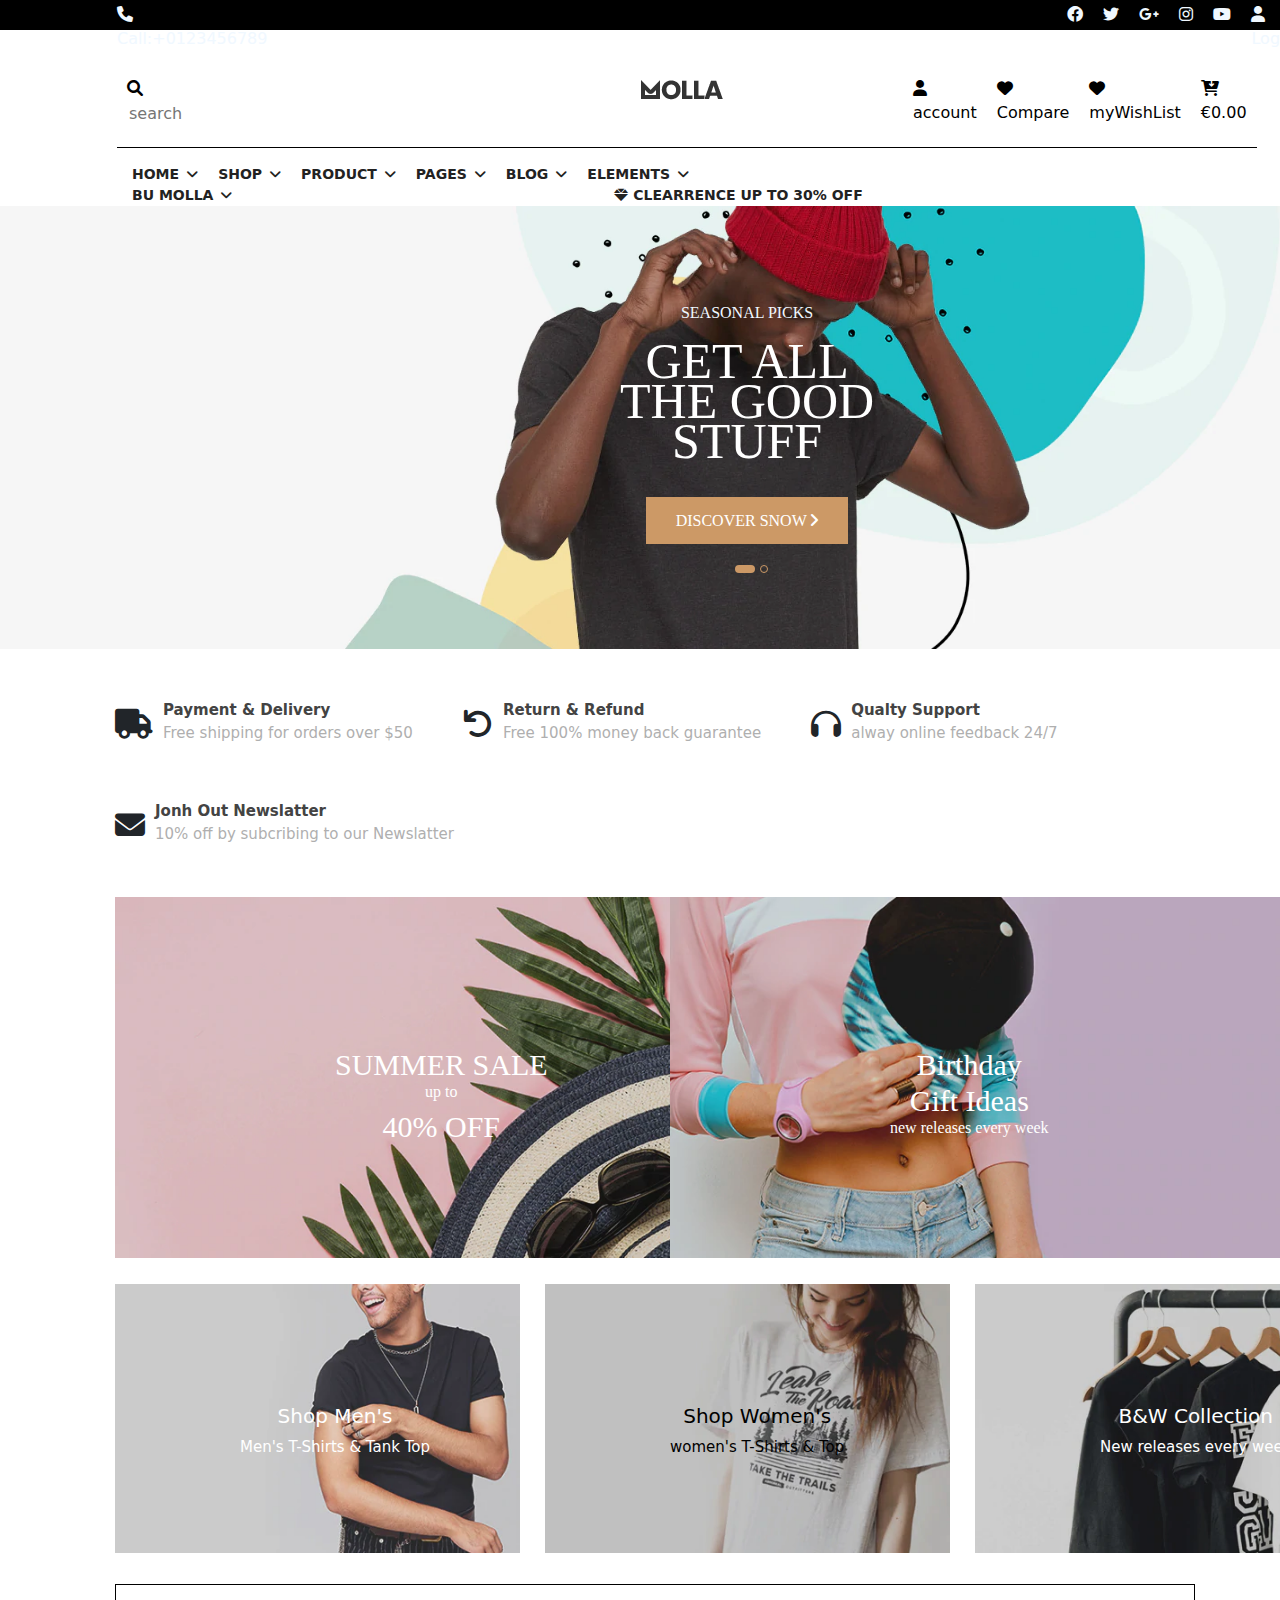
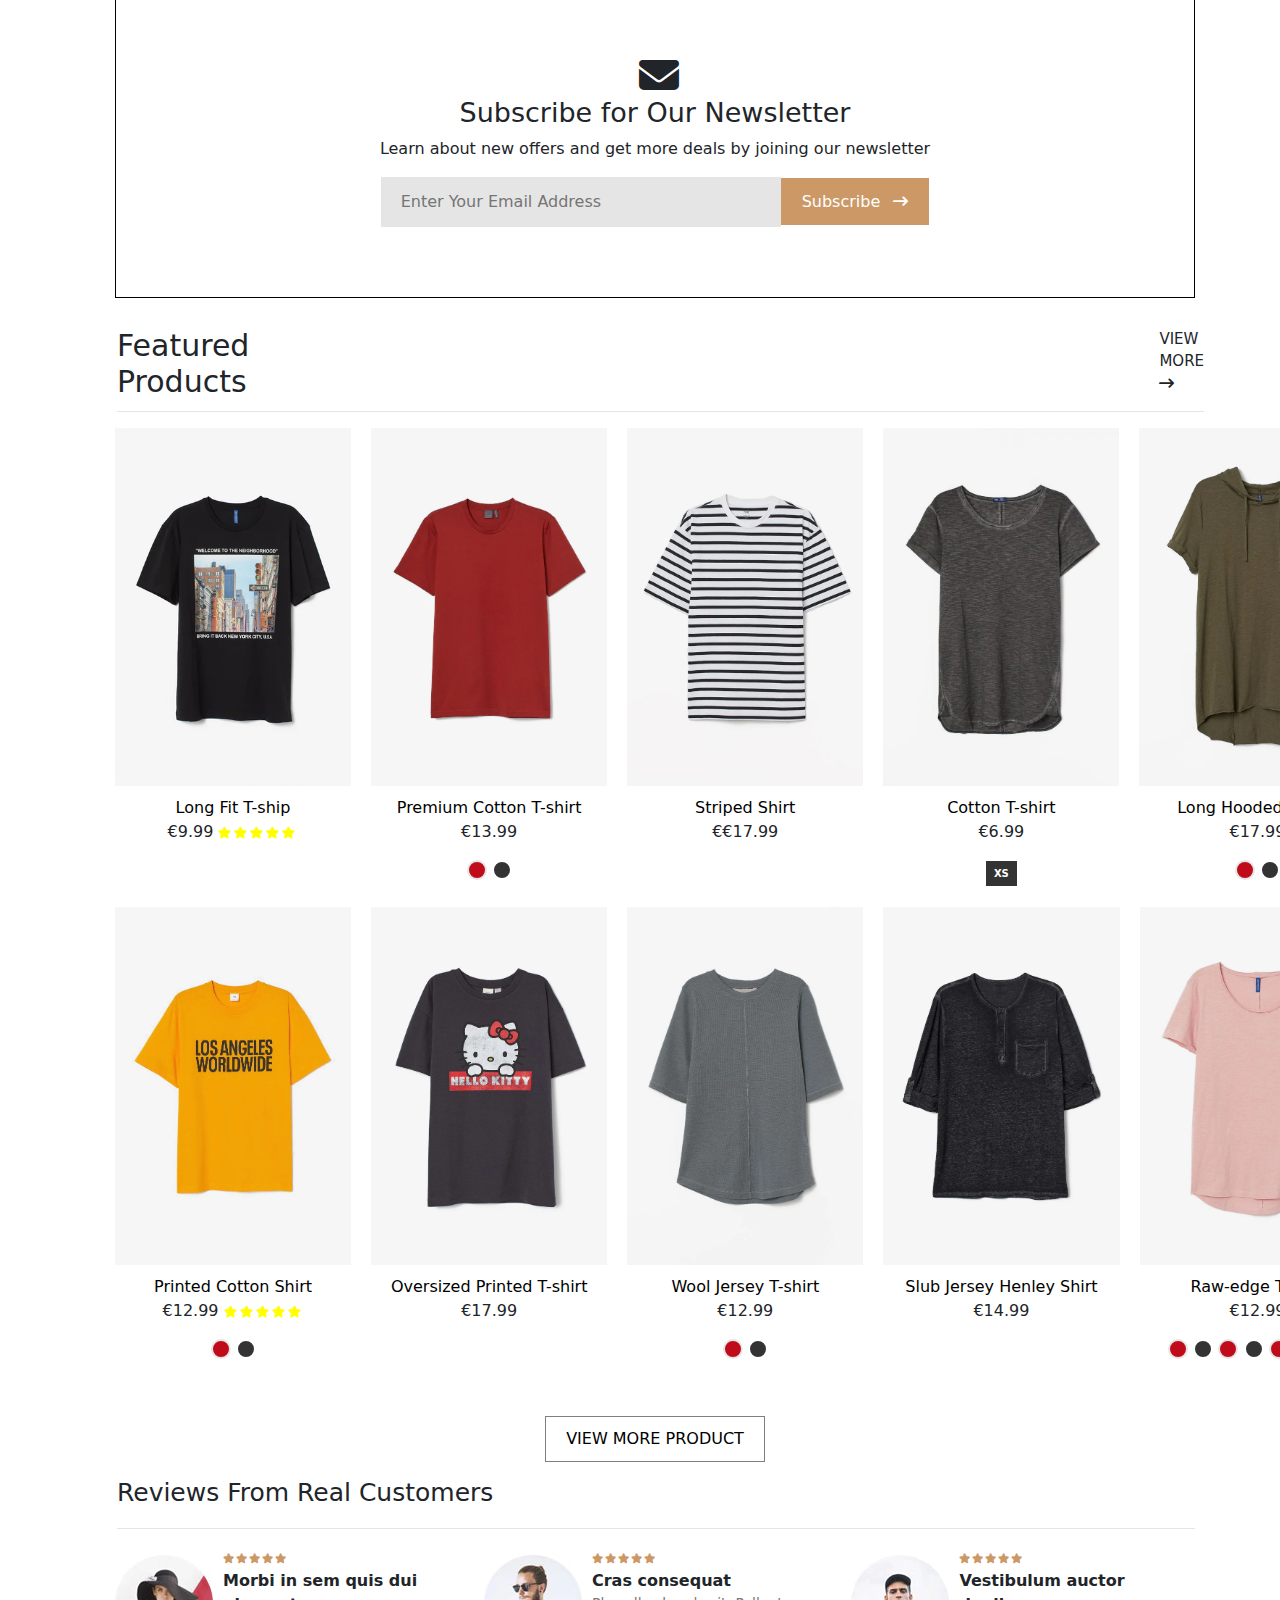
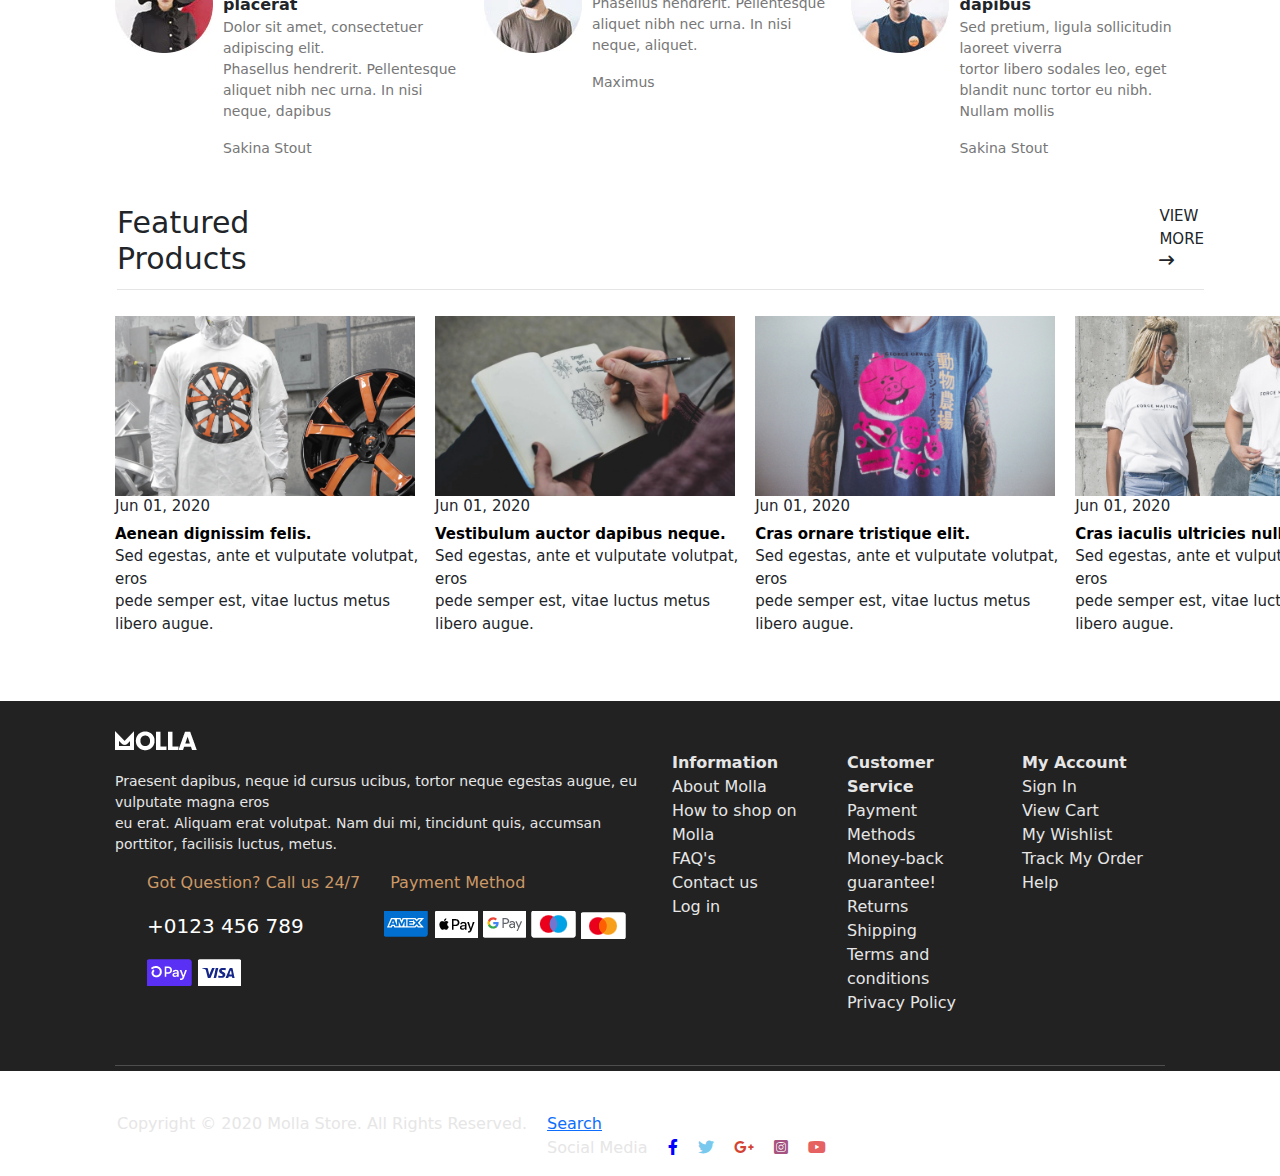
<file: index.html>
<!DOCTYPE html>
<html lang="en">

<head>
    <meta charset="UTF-8">
    <meta http-equiv="X-UA-Compatible" content="IE=edge">
    <meta name="viewport" content="width=device-width, initial-scale=1.0">
    <title>Document</title>
    <link rel="stylesheet" href="./public/css/all.min.css">
    <link rel="stylesheet" href="./public/css/bootstrap.min.css">
    <link rel="stylesheet" href="./public/css/style.css">
</head>

<body>
    <!-- headder -->
    <header class="bg1">
        <div class="container">
            <div class="head1">
                <ul class="ul">
                    <li class="li1"> <a href="#"><i class="fa-solid fa-phone"></i> Call:+0123456789</a></li>
                    <li><a href=""><i class="fa-brands fa-facebook"></i></a></li>
                    <li><a href=""><i class="fa-brands fa-twitter"></i></a></li>
                    <li><a href=""><i class="fa-brands fa-google-plus-g"></i></a></li>
                    <li><a href=""><i class="fa-brands fa-instagram"></i></a></li>
                    <li><a href=""><i class="fa-brands fa-youtube"></i></a></li>
                    <li> <a href="#"><i class="fa-solid fa-user"></i> Login</a></li>
                    <li>EUR</li>
                </ul>
            </div>
        </div>
    </header>
    <header class="bg2">
        <div class="container">
            <div class="head2">
                <ul class="ul2">
                    <li class="ul2li1"><a href="#"><i class="fa-solid fa-magnifying-glass"></i></a> <input type="search"
                            placeholder="search"></li>
                    <li><a href="#"><img src="./public/img/logo.webp" alt="#"></a></li>
                    <li><a href="#"><i class="fa-solid fa-user"></i>account</a></li>
                    <li><a href="#"><i class="fa-solid fa-heart"></i>Compare</a></li>
                    <li><a href="#"><i class="fa-solid fa-heart"></i>myWishList</a></li>
                    <li><a href="#"><i class="fa-solid fa-cart-arrow-down"></i>€0.00</a></li>
                </ul>
            </div>
            <div class="head22">
                <ul class="ul22">
                    <li><a href="#">HOME<i class="fa-solid fa-angle-down"></i></a></li>
                    <li><a href="#">SHOP<i class="fa-solid fa-angle-down"></i></a></li>
                    <li><a href="#">PRODUCT<i class="fa-solid fa-angle-down"></i></a></li>
                    <li><a href="#">PAGES<i class="fa-solid fa-angle-down"></i></a></li>
                    <li><a href="#">BLOG<i class="fa-solid fa-angle-down"></i></a></li>
                    <li><a href="#">ELEMENTS<i class="fa-solid fa-angle-down"></i></a></li>
                    <li class="ul22li1"><a href="#">BU MOLLA<i class="fa-solid fa-angle-down"></i></a></li>
                    <li><a href="#"><i class="fa-solid fa-gem"></i> CLEARRENCE UP TO 30% OFF</a></li>
                </ul>

            </div>
        </div>
    </header>

    <header class="bg3">
        <img src="./public/img/banner_bg.webp" alt="#">
        <div class="head3">
            <div class="item">
                <p>SEASONAL PICKS</p>
                <h1>GET ALL <br> THE GOOD <br>STUFF</h1>
                <p><a href="">DISCOVER SNOW <i class="fa-solid fa-angle-right"></i> </a></p>
            </div>
        </div>
        <div class="iteem">
            <b class="item3"></b>
            <b class="item4"></b>
        </div>
    </header>

    <!-- banner -->
    <div class="banner1">
        <div class="container">
            <div class="row">
                <ul class="ulb1">
                    <li><span><i class="fa-solid fa-truck"></i></span><a href="#"><b>Payment & Delivery</b> <br>
                            <p>Free shipping for orders over $50</p>
                        </a> </li>
                    <li><span><i class="fa-solid fa-arrow-rotate-left"></i></span><a href="#"><b>Return & Refund</b>
                            <br>
                            <p>Free 100% money back guarantee</p>
                        </a> </li>
                    <li><span><i class="fa-solid fa-headphones"></i></span><a href="#"><b>Qualty Support</b> <br>
                            <p>alway online feedback 24/7</p>
                        </a> </li>
                    <li><span><i class="fa-solid fa-envelope"></i></span><a href="#"><b>Jonh Out Newslatter</b> <br>
                            <p>10% off by subcribing to our Newslatter</p>
                        </a> </li>
                </ul>
            </div>
        </div>
    </div>
    <!-- banner2 -->
    <div class="banner2">
        <div class="container">
            <div class="roww">
                <div class="col-6 col-md-6">
                    <div class="row2">
                        <a href="#"><img src="./public/img/b1.1.webp" alt="#"></a>
                        <div class="b2">
                            <h1>SUMMER SALE</h1>
                            <p>up to</p>
                            <h1>40% OFF</h1>
                        </div>
                    </div>
                </div>
                <div class="col-6 col-md-6">
                    <div class="row2">
                        <a href="#"><img src="./public/img/b1.2.webp" alt="#"></a>
                        <div class="b2">
                            <h1>Birthday <br> Gift Ideas</h1>
                            <p>new releases every week</p>
                        </div>
                    </div>
                </div>
            </div>
        </div>
    </div>
    <!-- banner3 -->
    <div class="banner3">
        <div class="container">
            <div class="bann3">
                <div class="row3">
                    <div class="col-6 col-md-4">
                        <a href="#"><img src="./public/img/b2.1.webp" alt="#"></a>
                        <div class="b3">
                            <h1>Shop Men's</h1>
                            <p>Men's T-Shirts & Tank Top</p>
                        </div>
                    </div>
                </div>
                <div class="row3">
                    <div class="col-6 col-md-4">
                        <a href="#"><img src="./public/img/b2.2.webp" alt="#"></a>
                        <div class="b3">
                            <h1 class="colorb3">Shop Women's</h1>
                            <p class="colorb3">women's T-Shirts & Top</p>
                        </div>
                    </div>
                </div>
                <div class="row3">
                    <div class="col-6 col-md-4">
                        <a href="#"><img src="./public/img/b2.3.webp" alt="#"></a>
                        <div class="b3">
                            <h1>B&W Collection</h1>
                            <p>New releases every week</p>
                        </div>
                    </div>
                </div>
            </div>
        </div>
    </div>
    <!-- banner4 -->
    <div class="banner4">
        <div class="container">
            <div class="row4">
                <i class="fa-solid fa-envelope"></i>
                <h1>Subscribe for Our Newsletter</h1>
                <p>Learn about new offers and get more deals by joining our newsletter</p>
                <input type="text" placeholder="Enter Your Email Address"><a href="#">Subscribe <i
                        class="fa-solid fa-arrow-right-long"></i></a>
            </div>
        </div>
    </div>
    <div class="banner5">
        <div class="container">
            <div class="row5">
                <ul class="ulb5">
                    <li>
                        <h1>Featured Products</h1>
                    </li>
                    <li>
                        <p>VIEW MORE <i class="fa-solid fa-arrow-right-long"></i></p>
                    </li>
                </ul>
            </div>
        </div>
    </div>
    <!-- banner6 -->
    <div class="banner6">
        <div class="container">
            <div class="bann6">
                <div class="row6">
                    <a href="#"><img src="./public/img/b5.1.webp" alt="#"></a>
                    <div class="b6">
                        <a href="#">Long Fit T-ship</a>
                        <p>€9.99 <i class="fa-solid fa-star"></i><i class="fa-solid fa-star"></i><i
                                class="fa-solid fa-star"></i><i class="fa-solid fa-star"></i><i
                                class="fa-solid fa-star"></i></p>
                    </div>
                </div>
                <div class="row6">
                    <a href="#"><img src="./public/img/b5.2.webp" alt="#"></a>
                    <div class="b6">
                        <a href="#">Premium Cotton T-shirt</a>
                        <p>€13.99</p>
                    </div>
                    <a class="item6" href="#"></a>
                    <a class="item61" href="#"></a>
                </div>
                <div class="row6">
                    <a href="#"><img src="./public/img/b5.3.webp" alt="#"></a>
                    <div class="b6">
                        <a href="#">Striped Shirt</a>
                        <p>€€17.99</p>
                    </div>
                </div>
                <div class="row6">
                    <a href="#"><img src="./public/img/b5.4.webp" alt="#"></a>
                    <div class="b6">
                        <a href="#">Cotton T-shirt</a>
                        <p>€6.99 </p>
                    </div>
                    <b class="item64">XS</b>
                </div>
                <div class="row6">
                    <a href="#"><img src="./public/img/b5.5.webp" alt="#"></a>
                    <div class="b6">
                        <a href="#">Long Hooded T-shirt</a>
                        <p>€17.99</p>
                    </div>
                    <a class="item6" href="#"></a>
                    <a class="item61" href="#"></a>
                </div>
            </div>
        </div>
    </div>
    <div class="banner7">
        <div class="container">
            <div class="bann6">
                <div class="row6">
                    <a href="#"><img src="./public/img/b7.1.webp" alt="#"></a>
                    <div class="b6">
                        <a href="#">Printed Cotton Shirt</a>
                        <p>€12.99 <i class="fa-solid fa-star"></i><i class="fa-solid fa-star"></i><i
                                class="fa-solid fa-star"></i><i class="fa-solid fa-star"></i><i
                                class="fa-solid fa-star"></i></p>
                    </div>
                    <a class="item6" href="#"></a>
                    <a class="item61" href="#"></a>
                </div>
                <div class="row6">
                    <a href="#"><img src="./public/img/b7.2.webp" alt="#"></a>
                    <div class="b6">
                        <a href="#">Oversized Printed T-shirt</a>
                        <p>€17.99</p>
                    </div>
                </div>
                <div class="row6">
                    <a href="#"><img src="./public/img/b7.3.webp" alt="#"></a>
                    <div class="b6">
                        <a href="#">Wool Jersey T-shirt</a>
                        <p>€12.99</p>
                    </div>
                    <a class="item6" href="#"></a>
                    <a class="item61" href="#"></a>
                </div>
                <div class="row6">
                    <a href="#"><img src="./public/img/b7.4.webp" alt="#"></a>
                    <div class="b6">
                        <a href="#">Slub Jersey Henley Shirt</a>
                        <p>€14.99 </p>
                    </div>

                </div>
                <div class="row6">
                    <a href="#"><img src="./public/img/b7.5.webp" alt="#"></a>
                    <div class="b6">
                        <a href="#">Raw-edge T-shirt</a>
                        <p>€12.99</p>
                    </div>

                    <a class="item6" href="#"></a>
                    <a class="item61" href="#"></a>
                    <a class="item6" href="#"></a>
                    <a class="item61" href="#"></a>
                    <a class="item6" href="#"></a>
                    <span>More+</span>
                </div>
            </div>

        </div>

    </div>
    <div class="banner8">
        <div class="row8">
            <a href="#">
                <p>VIEW MORE PRODUCT</p>
            </a>
        </div>
    </div>
    <div class="row81">
        <div class="container">
            <ul class="ulb8">
                <li>
                    <h1>Reviews From Real Customers</h1>
                </li>
            </ul>

        </div>

    </div>
    <div class="banner9">
        <div class="container">
            <div class="bann9">
                <div class="row9">
                    <span><img src="./public/img/b9.1.webp" alt="#"></span>
                    <div class="b9">
                        <div class="b9">
                            <i class="fa-solid fa-star"></i><i class="fa-solid fa-star"></i><i
                                class="fa-solid fa-star"></i><i class="fa-solid fa-star"></i><i
                                class="fa-solid fa-star"></i>
                        </div>
                        <b>Morbi in sem quis dui placerat</b>
                        <p>Dolor sit amet, consectetuer adipiscing
                            elit. <br> Phasellus hendrerit.
                            Pellentesque aliquet nibh nec urna. In nisi neque, dapibus</p>
                        <p>Sakina Stout</p>
                    </div>
                </div>
                <div class="row9">
                    <span><img src="./public/img/b9.2.webp" alt="#"></span>
                    <div class="b9">
                        <div class="b9">
                            <i class="fa-solid fa-star"></i><i class="fa-solid fa-star"></i><i
                                class="fa-solid fa-star"></i><i class="fa-solid fa-star"></i><i
                                class="fa-solid fa-star"></i>
                        </div>
                        <b>Cras consequat</b>
                        <p>Phasellus hendrerit. Pellentesque aliquet
                            nibh nec urna. In nisi neque, aliquet.</p>
                        <p>Maximus</p>
                    </div>
                </div>
                <div class="row9">
                    <span><img src="./public/img/b9.3.webp" alt="#"></span>
                    <div class="b9">
                        <div class="b9">
                            <i class="fa-solid fa-star"></i><i class="fa-solid fa-star"></i><i
                                class="fa-solid fa-star"></i><i class="fa-solid fa-star"></i><i
                                class="fa-solid fa-star"></i>
                        </div>
                        <b>Vestibulum auctor dapibus</b>
                        <p>Sed pretium, ligula sollicitudin laoreet
                            viverra <br> tortor libero sodales leo, eget blandit nunc tortor eu nibh. Nullam mollis</p>
                        <p>Sakina Stout</p>
                    </div>
                </div>
            </div>

        </div>

    </div>
    <div class="banner5">
        <div class="container">
            <div class="row5">
                <ul class="ulb5">
                    <li>
                        <h1>Featured Products</h1>
                    </li>
                    <li>
                        <p>VIEW MORE <i class="fa-solid fa-arrow-right-long"></i></p>
                    </li>
                </ul>
            </div>
        </div>
    </div>
    <div class="banner10">
        <div class="container">
            <div class="bann10">
                <div class="row10">
                    <img src="./public/img/b10.1.webp" alt="#">
                    <p class="itemb10">Jun 01, 2020</p>
                    <a href=""><b>Aenean dignissim felis.</b></a>
                    <p>Sed egestas, ante et vulputate volutpat, eros <br>
                        pede semper est, vitae luctus metus libero augue.</p>
                </div>
                <div class="row10">
                    <img src="./public/img/b10.2.webp" alt="#">
                    <p class="itemb10">Jun 01, 2020</p>
                    <a href=""><b>Vestibulum auctor dapibus neque.</b></a>
                    <p>Sed egestas, ante et vulputate volutpat, eros <br>
                        pede semper est, vitae luctus metus libero augue.</p>
                </div>
                <div class="row10">
                    <img src="./public/img/b10.3.webp" alt="#">
                    <p class="itemb10">Jun 01, 2020</p>
                    <a href=""><b>Cras ornare tristique elit.</b></a>
                    <p>Sed egestas, ante et vulputate volutpat, eros <br>
                        pede semper est, vitae luctus metus libero augue.</p>
                </div>
                <div class="row10">
                    <img src="./public/img/b10.4.webp" alt="#">
                    <p class="itemb10">Jun 01, 2020</p>
                    <a href=""><b>Cras iaculis ultricies nulla.</b></a>
                    <p>Sed egestas, ante et vulputate volutpat, eros <br>
                        pede semper est, vitae luctus metus libero augue.</p>
                </div>
            </div>
        </div>
    </div>
    <!-- footer -->
    <footer>
        <div class="bg10">
            <div class="container">
                <div class="all1">  
                        <div class="col-6 col-md-6">
                            <a href="#"><img src="./public/img/logo1.webp" alt=""></a>
                            <p class="ftitem1">Praesent dapibus, neque id cursus ucibus, tortor neque egestas augue, eu vulputate magna eros
                                <br>
                                eu erat. Aliquam erat volutpat. Nam dui mi, tincidunt quis, accumsan porttitor, facilisis
                                luctus, metus.</p>                         
                                    <div class="ft1">
                                        <ul class="ft1">
                                           <li class="ft11"><p>Got Question? Call us 24/7</p></li> 
                                           <li><p>Payment Method</p></li>                                          
                                        </ul>                  
                                    </div>
                                    <div>
                                        <ul class="ulf1">
                                            <li class="ft12"><a href="#">+0123 456 789</a></li> 
                                            <li><img src="./public/img/ft1.png" alt="#"></li>
                                            <li><img src="./public/img/ft2.png" alt="#"></li>
                                            <li><img src="./public/img/ft3.png" alt="#"></li>
                                            <li><img src="./public/img/ft4.png" alt="#"></li>
                                            <li><img src="./public/img/ft5.png" alt="#"></li>
                                            <li><img src="./public/img/ft6.png" alt="#"></li>
                                            <li><img src="./public/img/ft7.png" alt="#"></li>
                                        </ul>
                                    </div>                                                                                                                
                        </div>                                                                              
                        <div class="col-6 col-md-2">
                            <ul class="ulft1">
                                <li><b>Information</b></li>
                                <li>About Molla</li>
                                <li>How to shop on Molla</li>
                                <li>FAQ's</li>
                                <li>Contact us</li>
                                <li>Log in</li>
                            </ul>
                        </div>    
                        <div class="col-6 col-md-2">
                            <ul class="ulft1">
                                <li><b>Customer Service</b></li>
                                <li>Payment Methods</li>
                                <li>Money-back guarantee!</li>
                                <li>Returns</li>
                                <li>Shipping</li>
                                <li>Terms and conditions</li>
                                <li>Privacy Policy</li>
                            </ul>
                        </div>    
                        <div class="col-6 col-md-2">
                            <ul class="ulft1">
                                <li><b>My Account</b></li>
                                <li>Sign In</li>
                                <li>View Cart</li>
                                <li>My Wishlist</li>
                                <li>Track My Order</li>
                                <li>Help</li>
                            </ul>
                        </div>                   
                    </div>   
                    <div class="end">
                        <ul class="end1">
                            <li> <p>Copyright © 2020 Molla Store. All Rights Reserved.</p> </li>
                            <li> <a href="#">Search</a></li>
                            <li> <p>Social Media</p></li>
                            <li class="eitem1"><i class="fa-brands fa-facebook-f"></i></li>
                            <li class="eitem2"><i class="fa-brands fa-twitter"></i></li>
                            <li class="eitem3"><i class="fa-brands fa-google-plus-g"></i></li>
                            <li class="eitem4"><i class="fa-brands fa-instagram-square"></i></li>
                            <li class="eitem5"><i class="fa-brands fa-youtube"></i></li>
                        </ul>

                    </div>  
            </div> 
                                    
        </div>
    </footer>
</body>  
</html>
</file>
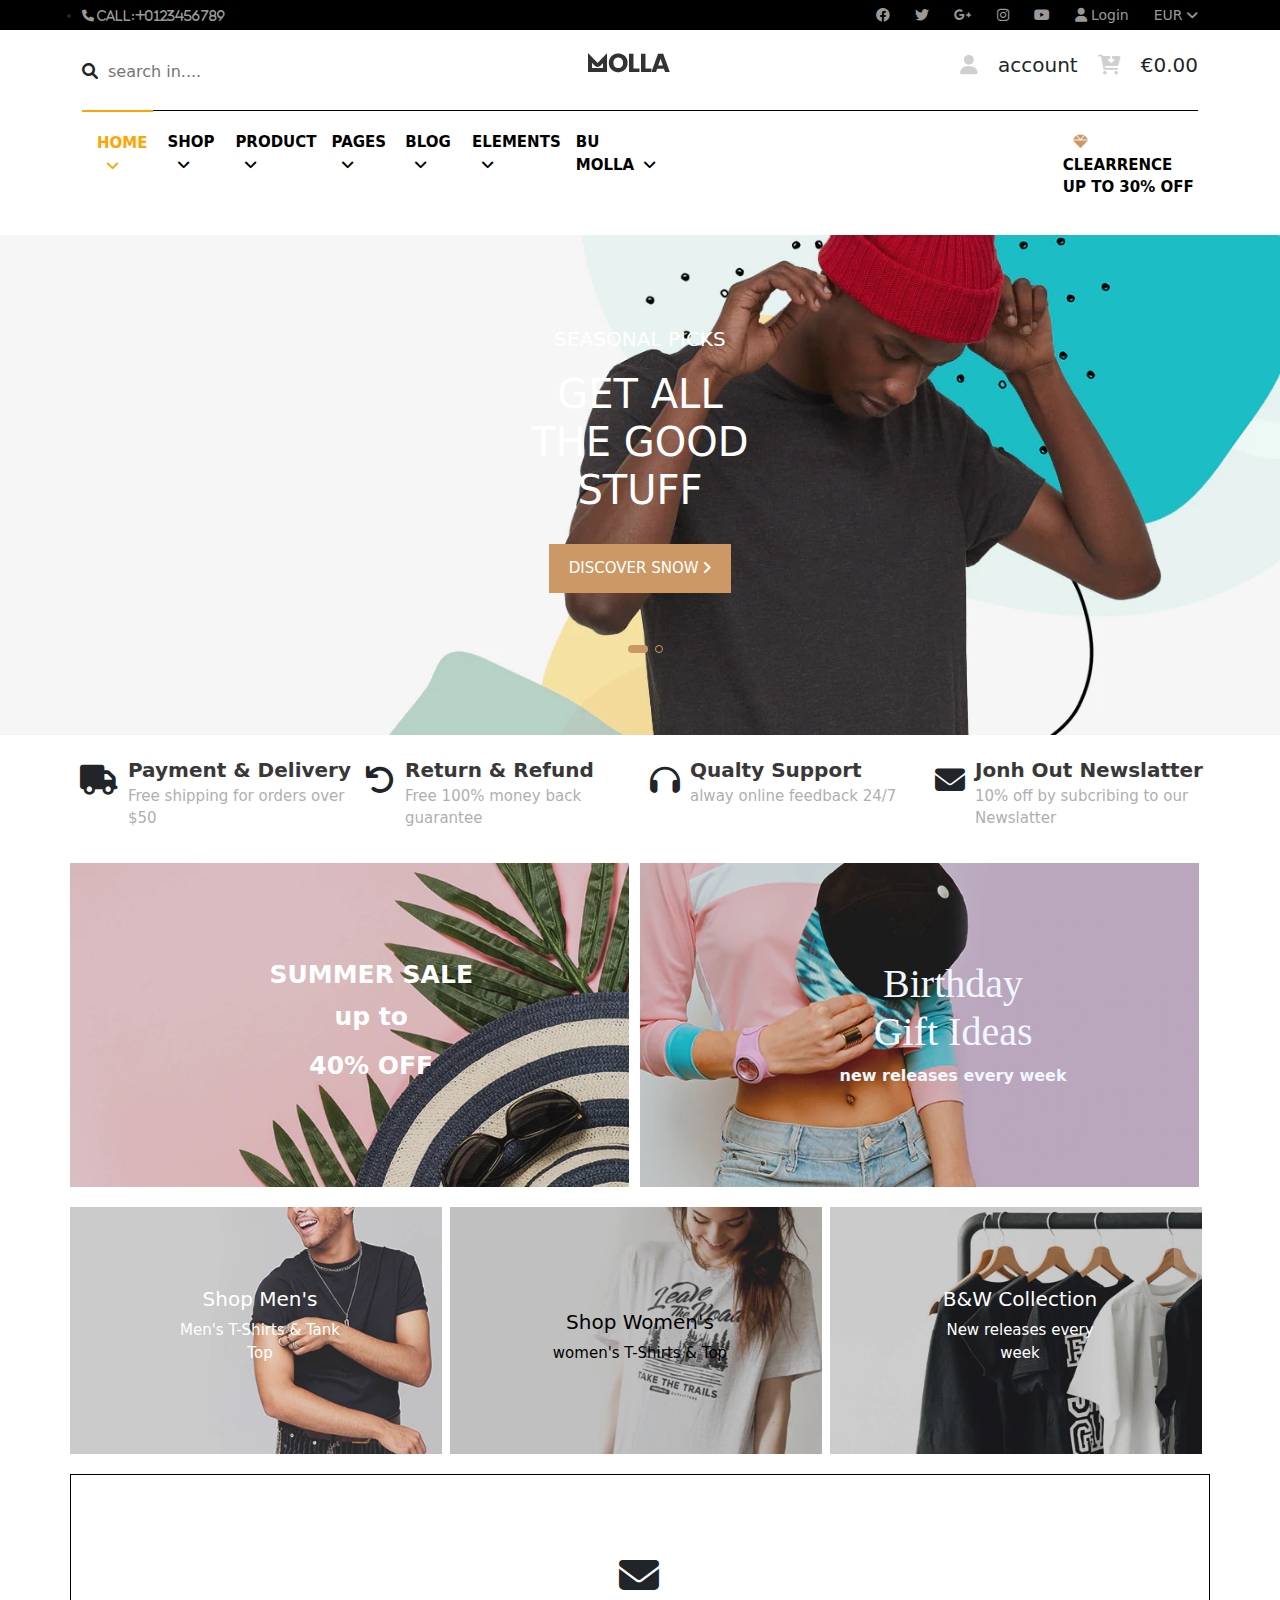
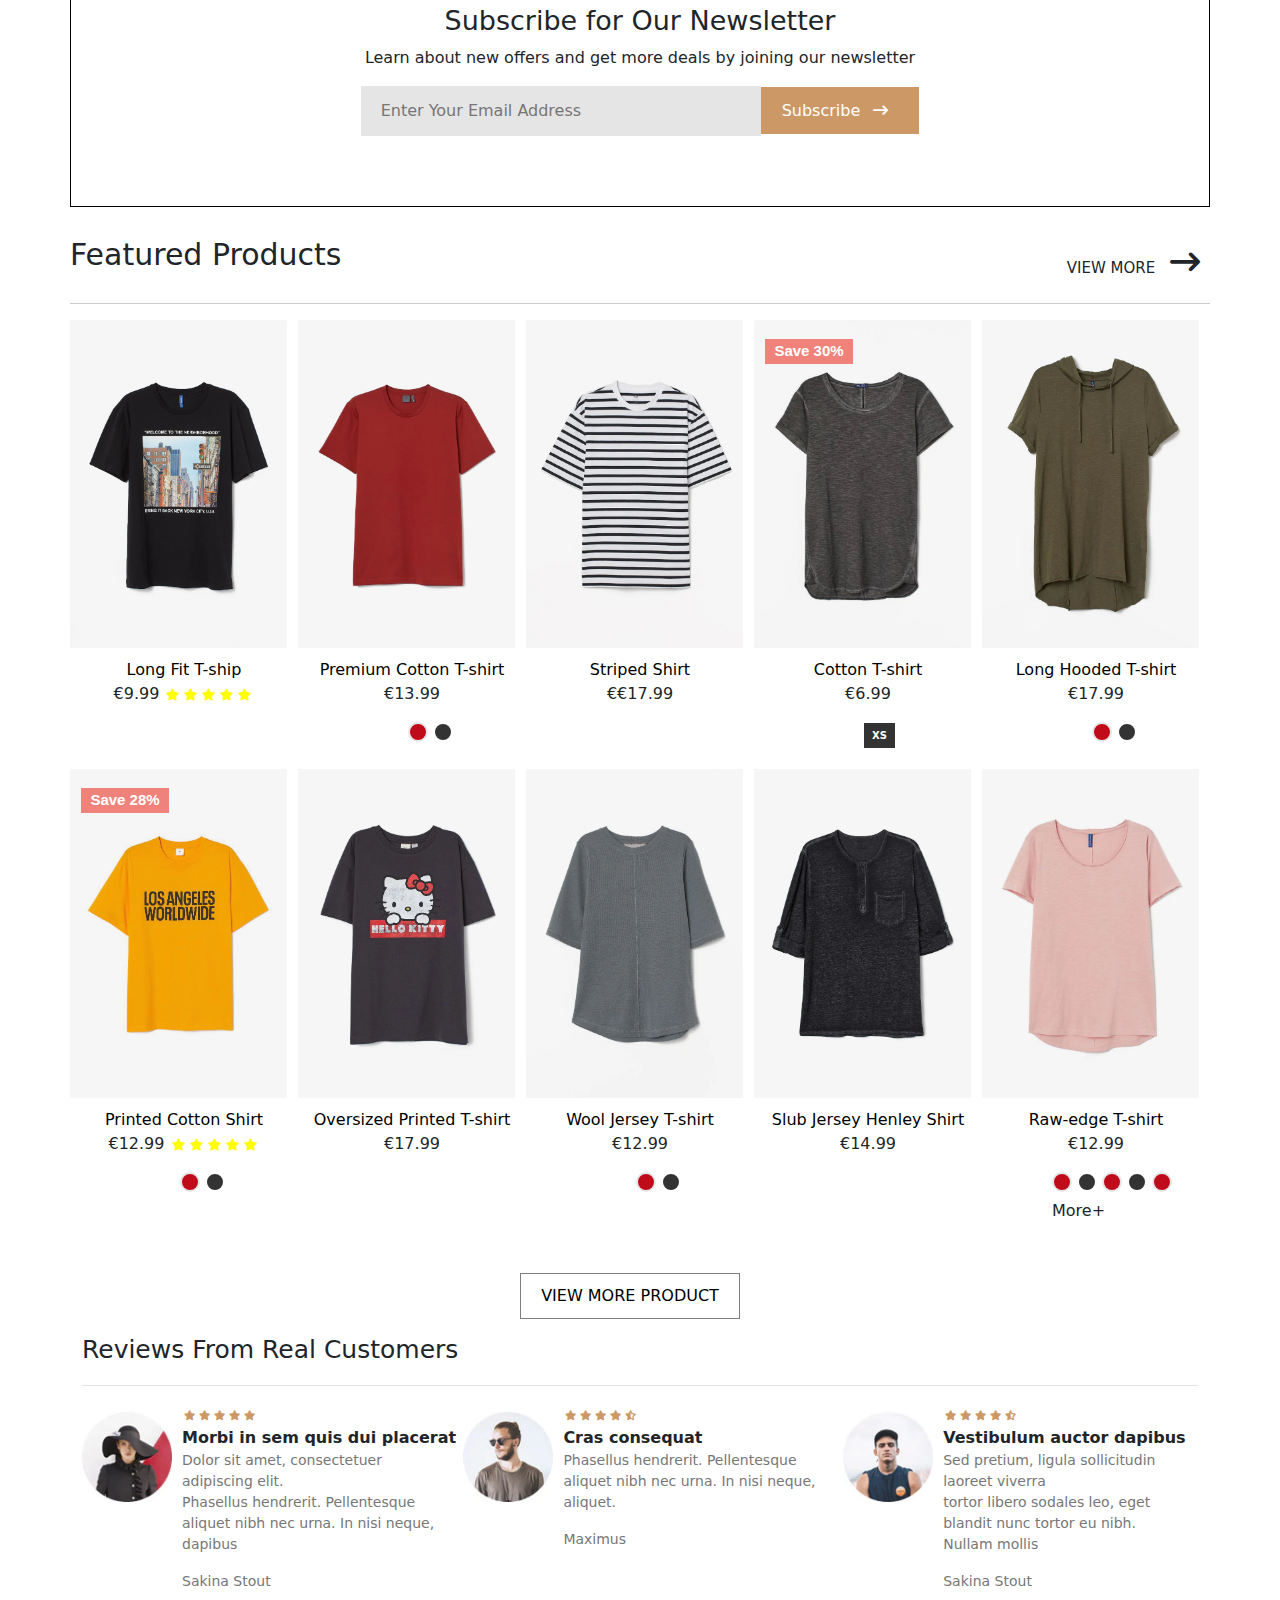
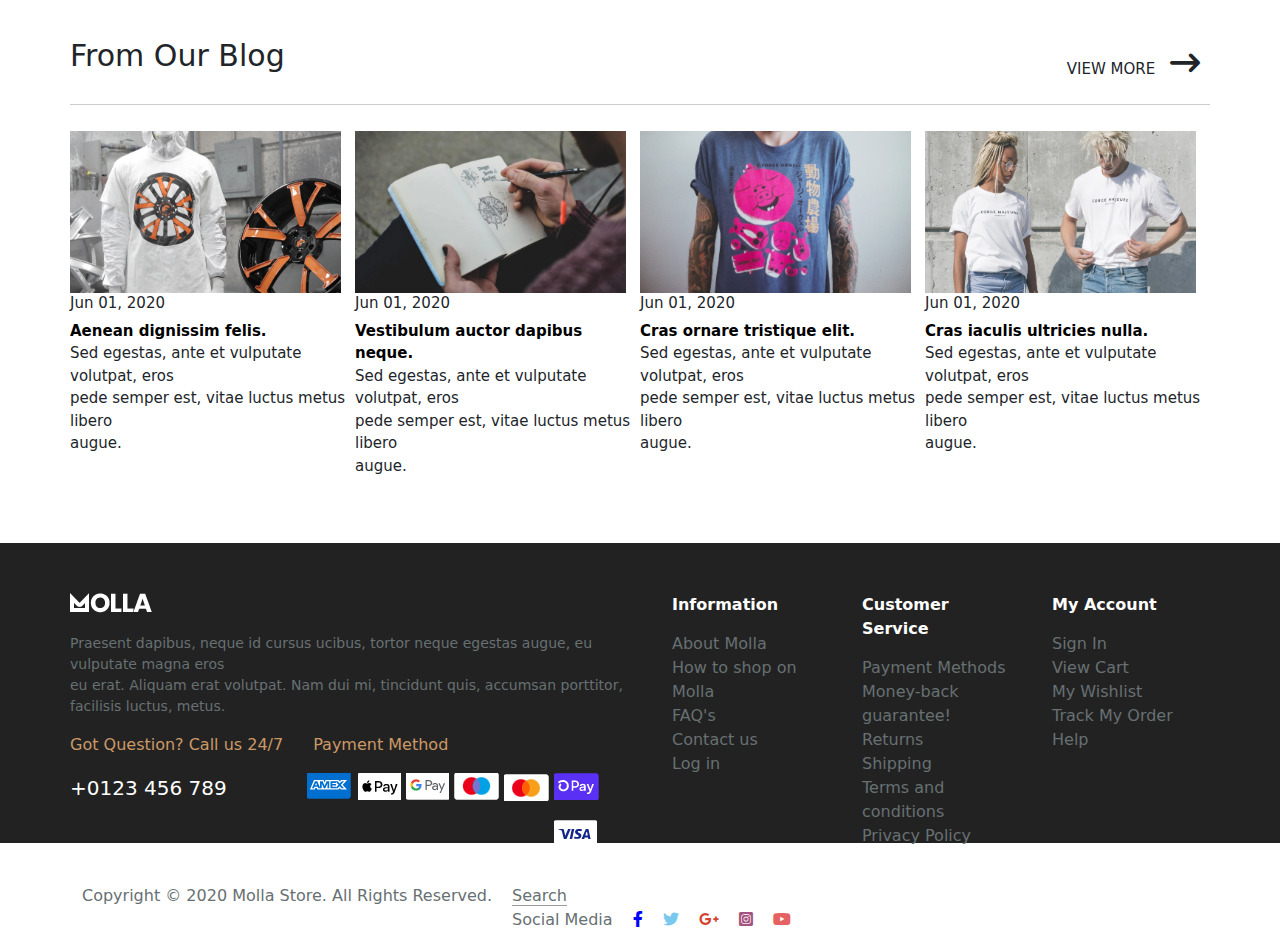
<file: demo/index.html>
<!DOCTYPE html>
        <html lang="en">
        <head>
            <meta charset="UTF-8">
            <meta http-equiv="X-UA-Compatible" content="IE=edge">
            <meta name="viewport" content="width=device-width, initial-scale=1.0">
            <title>Document</title>
            <link rel="stylesheet" href="./public/css/bootstrap.min.css">
            <!-- Fontawesome -->
            <link rel="stylesheet" href="./public/css/all.min.css">
            <link rel="stylesheet" href="./public/css/bootstrap.css">
            <link rel="stylesheet" href="./public/css/">
            <link rel="stylesheet" href="./public/css/style.css">
            
        </head>
        <body>  
                <header class="navbar1">    
                    <div class="container ">              
                        <div class="head1">  
                            <div id="toggle">
                                Link <i class="fa-solid fa-angle-down"></i>
                            </div>         
                            <ul class="ul">
                                <li class="li1"><a href="#"><i class="fa-solid fa-phone"> Call:+0123456789</i></a> </li>
                            </ul>
                            <div class="menu">
                            <ul class="ul1">
                            <li class="nav-item"><a href=""><i class="fa-brands fa-facebook"></i></a></li>
                            <li class="nav-item"><a href=""><i class="fa-brands fa-twitter"></i></a></li>
                            <li class="nav-item"><a href=""><i class="fa-brands fa-google-plus-g"></i></a></li>
                            <li class="nav-item"><a href=""><i class="fa-brands fa-instagram"></i></a></li>
                            <li class="nav-item"><a href=""><i class="fa-brands fa-youtube"></i></a></li>
                            <li class="nav-item"> <a href="#"><i class="fa-solid fa-user"></i> Login</a></li>
                            <li class="nav-item "><a href="">EUR <i class="fa-solid fa-angle-down"></i></a></li>   
                            </ul> 
                    </div>         
                    </div>
                </div>
                                                                
                </header>
                <header class="bg2">
                    <div class="container"> 
                        <div class="potion">
                            <div class="head2">  
                                <div id="toggle1">
                                    menu<i class="fa-solid fa-angle-down"></i>
                                </div>                               
                                    <ul class="ul2">                 
                                        <li class="item2-input "><i class="fa-solid fa-magnifying-glass"></i><input type="search" placeholder="search in...."></li>                 
                                    </ul>
                                    <ul>
                                        <li class="item2-logo "><img src="./public/img/logo.webp" alt="#"></li> 
                                    </ul>
                                        <ul class="ulitem2">     
                                        <li class="item2"><i class="fa-solid fa-user"></i>account</li>             
                                        <li class="item2"><i class="fa-solid fa-cart-arrow-down"></i>€0.00</li>
                                    </ul>                         
                            </div>
                        <div class="menu2">
                            <div class="head22">              
                                <ul class="ul22">                  
                                    <li style="border-top: 2px solid orange;" ><a style="color:orange;" href="#">HOME<i class="fa-solid fa-angle-down"></i></a></li>
                                    <li ><a href="#">SHOP<i class="fa-solid fa-angle-down"></i></a></li>
                                    <li ><a href="#">PRODUCT<i class="fa-solid fa-angle-down"></i></a></li>
                                    <li ><a href="#">PAGES<i class="fa-solid fa-angle-down"></i></a></li>
                                    <li ><a href="#">BLOG<i class="fa-solid fa-angle-down"></i></a></li>
                                    <li ><a href="#">ELEMENTS<i class="fa-solid fa-angle-down"></i></a></li>
                                    <li  ><a href="#">BU MOLLA<i class="fa-solid fa-angle-down"></i></a></li>
                                    <li  class="ul222"><a href="#"><i class="fa-solid fa-gem"></i> CLEARRENCE UP TO 30% OFF</a></li>
                                </ul>
                            </div>
                        </div>     
                        </div>
                        
                    </div>               
                        
                </header>
                
                <header class="top-header">            
                    <div class="container">
                        <div class="item3-head3">                              
                            <p>SEASONAL PICKS</p>
                            <h1>GET ALL <br> THE GOOD <br>STUFF</h1>
                            <p><a href="">DISCOVER SNOW <i class="fa-solid fa-angle-right"></i> </a></p>
                            <div class="iteem">
                                <b class="item3"></b>
                                <b class="item4"></b>
                            </div>
                        </div>
                    </div>    
                </header>        
                <div class="banner1">   
                    <div class="container">  
                        <div class="row">              
                                <ul class="ulb1 ">
                                    <li class="col-6 col-md-3"><span><i class="fa-solid fa-truck"></i></span><a href="#"><b>Payment & Delivery</b> <br>
                                            <p>Free shipping for orders over $50</p>
                                        </a> </li>
                                    <li  class="col-6 col-md-3"><span><i class="fa-solid fa-arrow-rotate-left"></i></span><a href="#"><b>Return & Refund</b>
                                            <br>
                                            <p>Free 100% money back guarantee</p>
                                        </a> </li>
                                    <li  class="col-6 col-md-3"><span><i class="fa-solid fa-headphones"></i></span><a href="#"><b>Qualty Support</b> <br>
                                            <p>alway online feedback 24/7</p>
                                        </a> </li>
                                    <li  class="col-6 col-md-3"><span><i class="fa-solid fa-envelope"></i></span><a href="#"><b>Jonh Out Newslatter</b> <br>
                                            <p>10% off by subcribing to our Newslatter</p>
                                        </a> </li>
                                </ul>
                            </div>
                            
                        </div>
                </div>
                <!-- banner2 -->
                <div class="banner2">
                    <div class="container">
                        <div class="row">
                            <div class="abc">
                                <div class="img2">
                                    <div class="col-12">
                                        <div class="row2">
                                            <a  href="#"><img class="imgg" src="./public/img/b1.1.webp" alt="#"><div class="boder"> </div>
                                                <div class="b2">
                                                    <h1  class="bn2">SUMMER SALE</h1>
                                                    <p class="bn2">up to</p>
                                                    <h1 class="bn2">40% OFF</h1>
                                                </div></a>                      
                                        </div>
                                    </div>
                                </div>
                                <div class="img2">
                                    <div class="col-12">
                                        <div class="row2">
                                            <a href="#"><img class="imgg"  src="./public/img/b1.2.webp" alt="#" ><div class="boder"> </div>
                                                <div class="b2">
                                                    <h1 style="font-family: 'Sedgwick Ave';">Birthday <br> Gift Ideas</h1>
                                                    <p>new releases every week</p>
                                                </div>
                                            </a>                       
                                        </div>
                                    </div>
                                </div>   
                            </div>                                                
                            </div>               
                    </div> 
            </div>
        <!-- banner3 -->
            <div class="banner3">
                <div class="container">
                    <div class="row">
                        <div class="abc">
                            <div class="bann3">
                                <div class="col-12 ">
                                    <div class="row3">
                                        <a href="#"><img src="./public/img/b2.1.webp" alt="#"  class="img-fluid"><div class="name"> SHOP NOW </div>
                                            <div class="b3">
                                                <h1>Shop Men's</h1>
                                                <p>Men's T-Shirts & Tank Top</p>
                                            </div>
                                        </a>  
                                    </div>                                       
                                </div>   
                                </div>   
                                <div class="bann3">
                                    <div class="col-12">
                                        <div class="row3">
                                        <a href="#"><img src="./public/img/b2.2.webp" alt="#" class="img-fluid"><div class="name"> SHOP NOW </div>
                                            <div class="b3">
                                                <h1 class="colorb3">Shop Women's</h1>
                                                <p class="colorb3">women's T-Shirts & Top</p>
                                            </div></a>                       
                                    </div>
                                </div>   
                                </div>       
                                <div class="bann3">
                                    <div class="col-12">
                                        <div class="row3">
                                        <a href="#"><img src="./public/img/b2.3.webp" alt="#" class="img-fluid"><div class="name"> SHOP NOW </div>
                                            <div class="b3">
                                                <h1>B&W Collection</h1>
                                                <p>New releases every week</p>
                                            </div>
                                        </a>                    
                                    </div>
                                </div>
                                </div>                                                                             
                        </div>                              
                        </div>
                    </div>
                </div>
            

            <!-- banner4 -->
            <div class="banner4">
                <div class="container">
                    <div class="row">           
                    <div class="row4">
                        <i class="fa-solid fa-envelope"></i>
                        <h1>Subscribe for Our Newsletter</h1>
                        <p>Learn about new offers and get more deals by joining our newsletter</p>
                        <input type="text" placeholder="Enter Your Email Address"><a href="#">Subscribe <i
                                class="fa-solid fa-arrow-right-long"></i></a>
                    </div>
                </div>
            </div>
        </div>
            <div class="banner5">
                <div class="container">
                    <div class="row">
                        <ul class="ulb5">
                            <li>
                                <h1>Featured Products</h1>
                            </li>
                            <li>
                                <p>VIEW MORE <i class="fa-solid fa-arrow-right-long"></i></p>
                            </li>
                        </ul>
                    </div>
                </div>
            </div>
            <!-- banner6 -->
            <div class="banner6">
                <div class="container">
                    <div class="row">
                        <div class="vol6">
                            <div class="bann6">
                                <div class="row6">                                    
                                    <a href="#"><img  src="./public/img/b5.11.webp" alt="#">                                                                                  
                                        <ul class="iitem">                                            
                                            <li> <i class="fa-solid fa-heart"></i></li>
                                            <li> <i class="fa-solid fa-glasses"></i></li>
                                            <li> <i class="fa-solid fa-star"></i></li>                                           
                                        </ul>                                                                                                                                 
                                        <p> add to card</p>  
                                    </a>                                                                                           
                                    <div class="b6">
                                        <a href="#">Long Fit T-ship </a>
                                        <p>€9.99 <i class="fa-solid fa-star"></i><i class="fa-solid fa-star"></i><i
                                                class="fa-solid fa-star"></i><i class="fa-solid fa-star"></i><i
                                                class="fa-solid fa-star"></i></p>
                                    </div>
                                </div>
                            </div>                          
                            <div class="bann6">
                                <div class="row6">
                                    <a href="#"><img src="./public/img/b5.2.webp" alt="#">
                                        <img class="topimg" src="./public/img/hmgoepprod-Recovered-3_1f1624d8-09db-4884-bc2c-b58123a029b5_360x.jpg" alt="">                                               
                                        <ul class="iitem">                                            
                                            <li> <i class="fa-solid fa-heart"></i></li>
                                            <li> <i class="fa-solid fa-glasses"></i></li>
                                            <li> <i class="fa-solid fa-star"></i></li>                                           
                                        </ul>                                                                                                                                 
                                        <p> add to card</p>
                                    </a>
                                    <div class="b6">
                                        <a href="#">Premium Cotton T-shirt</a>
                                        <p>€13.99</p>
                                    </div>                                  
                                </div>
                                <div class="bb6">
                                    <a class="item6" href="#"></a>
                                    <a class="item61" href="#"></a>
                                </div>
                                
                            </div>
                            <div class="bann6">
                                <div class="row6">
                                    <a href="#"><img src="./public/img/b5.3.webp" alt="#">
                                        <img class="topimg" src="./public/img/hmgoepprod-Recovered-1_4e5c39d1-218d-409e-a49d-084ea6167e48_360x.jpg" alt="">                                               
                                        <ul class="iitem">                                            
                                            <li> <i class="fa-solid fa-heart"></i></li>
                                            <li> <i class="fa-solid fa-glasses"></i></li>
                                            <li> <i class="fa-solid fa-star"></i></li>                                           
                                        </ul>                                                                                                                                 
                                        <p> add to card</p>  </a>
                                    <div class="b6">
                                        <a href="#">Striped Shirt</a>
                                        <p>€€17.99</p>
                                    </div>
                                </div>
                            </div>
                            <div class="bann6">
                                <div class="row6">
                                    <a href="#"><img src="./public/img/b5.4.webp" alt="#">
                                        <img class="topimg" src="./public/img/hmgoepprod-1_7c940764-babd-4114-b6eb-65d8b4cc8e0b_360x.jpg" alt="">                                               
                                        <ul class="iitem">                                            
                                            <li> <i class="fa-solid fa-heart"></i></li>
                                            <li> <i class="fa-solid fa-glasses"></i></li>
                                            <li> <i class="fa-solid fa-star"></i></li>                                           
                                        </ul>                                                                                                                                 
                                        <p> add to card</p>
                                        <b class="sale"> Save 30%</b>
                                     </a>
                                    <div class="b6">
                                        <a href="#">Cotton T-shirt</a>
                                        <p>€6.99 </p>
                                    </div>      
                                                                 
                                </div>
                                <div class="bb6">
                                    <b class="item64">XS</b>
                                </div>
                            </div>
                            <div class="bann6">
                                <div class="row6">
                                    <a href="#"><img src="./public/img/b5.5.webp" alt="#">
                                        <img class="topimg" src="./public/img/hmgoepprod-10_360x.jpg" alt="">                                               
                                        <ul class="iitem">                                            
                                            <li> <i class="fa-solid fa-heart"></i></li>
                                            <li> <i class="fa-solid fa-glasses"></i></li>
                                            <li> <i class="fa-solid fa-star"></i></li>                                           
                                        </ul>                                                                                                                                 
                                        <p> add to card</p>  </a>
                                    <div class="b6">
                                        <a href="#">Long Hooded T-shirt</a>
                                        <p>€17.99</p>
                                    </div>                                  
                                </div>
                                <div class="bb6">
                                    <a class="item6" href="#"></a>
                                    <a class="item61" href="#"></a>
                                </div>
                            </div>
                        </div>                 
                        </div>
                    </div>          
                </div>
            
            <div class="banner7">
                <div class="container">
                    <div class="row">
                        <div class="vol6">
                            <div class="bann6">
                                <div class="row6">
                                    <a href="#"><img src="./public/img/b7.1.webp" alt="#">
                                        <img class="topimg" src="./public/img/hmgoepprod-Recovered-2_c05815f7-b634-4d42-b12a-e02a0f0b6502_360x.jpg" alt="">                                               
                                        <ul class="iitem">                                            
                                            <li> <i class="fa-solid fa-heart"></i></li>
                                            <li> <i class="fa-solid fa-glasses"></i></li>
                                            <li> <i class="fa-solid fa-star"></i></li>                                           
                                        </ul>                                                                                                                                 
                                        <p> add to card</p>  
                                        <b class="sale"> Save 28%</b>
                                </a>                       
                                    <div class="b6">
                                        <a href="#">Printed Cotton Shirt</a>
                                        <p>€12.99 <i class="fa-solid fa-star"></i><i class="fa-solid fa-star"></i><i
                                                class="fa-solid fa-star"></i><i class="fa-solid fa-star"></i><i
                                                class="fa-solid fa-star"></i></p>
                                    </div>                                   
                                </div>  
                                <div class="bb6">
                                    <a class="item6" href="#"></a>
                                    <a class="item61" href="#"></a>
                                </div>            
                                </div>
                                <div class="bann6">
                                    <div class="row6">
                                        <a href="#"><img src="./public/img/b7.2.webp" alt="#">
                                            <img class="topimg" src="./public/img/hmgoepprod-1_bf6fe22e-88a4-476c-a53b-21a23e4338a6_360x.jpg" alt="">                                               
                                        <ul class="iitem">                                            
                                            <li> <i class="fa-solid fa-heart"></i></li>
                                            <li> <i class="fa-solid fa-glasses"></i></li>
                                            <li> <i class="fa-solid fa-star"></i></li>                                           
                                        </ul>                                                                                                                                 
                                        <p> add to card</p>  
                                        </a>
                                        <div class="b6">
                                            <a href="#">Oversized Printed T-shirt</a>
                                            <p>€17.99</p>
                                        </div>
                                    </div>
                                </div>
                                <div class="bann6">
                                    <div class="row6">
                                        <a href="#"><img src="./public/img/b7.3.webp" alt="#">
                                            <img class="topimg" src="./public/img/b7.4.webp" alt="#">                                               
                                        <ul class="iitem">                                            
                                            <li> <i class="fa-solid fa-heart"></i></li>
                                            <li> <i class="fa-solid fa-glasses"></i></li>
                                            <li> <i class="fa-solid fa-star"></i></li>                                           
                                        </ul>                                                                                                                                 
                                        <p> add to card</p> </a>
                                        <div class="b6">
                                            <a href="#">Wool Jersey T-shirt</a>
                                            <p>€12.99</p>
                                        </div>                                        
                                    </div>
                                    <div class="bb6">
                                        <a class="item6" href="#"></a>
                                        <a class="item61" href="#"></a>
                                    </div>
                                </div>
                                <div class="bann6">
                                    <div class="row6">
                                        <a href="#"><img src="./public/img/b7.4.webp" alt="#">
                                            <img class="topimg" src="./public/img/hmgoepprod-Recovered-2_360x.jpg" alt="">                                               
                                        <ul class="iitem">                                            
                                            <li> <i class="fa-solid fa-heart"></i></li>
                                            <li> <i class="fa-solid fa-glasses"></i></li>
                                            <li> <i class="fa-solid fa-star"></i></li>                                           
                                        </ul>                                                                                                                                 
                                        <p> add to card</p></a>
                                        <div class="b6">
                                            <a href="#">Slub Jersey Henley Shirt</a>
                                            <p>€14.99 </p>
                                        </div>
                    
                                    </div>
                                </div>
                            <div class="bann6">
                                <div class="row6">
                                    <a href="#"><img src="./public/img/b7.5.webp" alt="#">
                                        <img class="topimg" src="./public/img/hmgoepprod-10_360x.jpg" alt="">                                               
                                        <ul class="iitem">                                            
                                            <li> <i class="fa-solid fa-heart"></i></li>
                                            <li> <i class="fa-solid fa-glasses"></i></li>
                                            <li> <i class="fa-solid fa-star"></i></li>                                           
                                        </ul>                                                                                                                                 
                                        <p> add to card</p></a>
                                    <div class="b6">
                                        <a href="#">Raw-edge T-shirt</a>
                                        <p>€12.99</p>
                                    </div>                                          
                                    
                                </div>
                                <div class="bb7">
                                    <a class="item6" href="#"></a>
                                    <a class="item61" href="#"></a>
                                    <a class="item6" href="#"></a>
                                    <a class="item61" href="#"></a>
                                    <a class="item6" href="#"></a>
                                    <span>More+</span>
                                </div>
                            </div>
                                
                            </div>
                        </div>
                    </div>           
                </div>
                <!-- banner8 -->
                <div class="banner8">
                    <div class="row8">
                        <a href="#">
                            <p>VIEW MORE PRODUCT</p>
                        </a>
                    </div>
                </div>
                <div class="row81">
                    <div class="container">
                        <ul class="ulb8">
                            <li>
                                <h1>Reviews From Real Customers</h1>
                            </li>
                        </ul>
            
                    </div>   
                </div>
            
            <!-- bannr9 -->
            <div class="banner9">
                <div class="container">
                    <div class="row">
                        <div class="bann9">
                            <div class="row9">
                                <span><img src="./public/img/b9.1.webp" alt="#"></span>
                                <div class="b9">
                                    <div class="b9">
                                        <i class="fa-solid fa-star"></i><i class="fa-solid fa-star"></i><i
                                            class="fa-solid fa-star"></i><i class="fa-solid fa-star"></i><i
                                            class="fa-solid fa-star"></i>
                                    </div>
                                    <b>Morbi in sem quis dui placerat</b>
                                    <p>Dolor sit amet, consectetuer adipiscing
                                        elit. <br> Phasellus hendrerit.
                                        Pellentesque aliquet nibh nec urna. In nisi neque, dapibus</p>
                                    <p>Sakina Stout</p>
                                </div>
                            </div>
                            <div class="row9">
                                <span><img src="./public/img/b9.2.webp" alt="#"></span>
                                <div class="b9">
                                    <div class="b9">
                                        <i class="fa-solid fa-star"></i><i class="fa-solid fa-star"></i><i
                                            class="fa-solid fa-star"></i><i class="fa-solid fa-star"></i><i class="fa-solid fa-star-half-stroke"></i>
                                    </div>
                                    <b>Cras consequat</b>
                                    <p>Phasellus hendrerit. Pellentesque aliquet
                                        nibh nec urna. In nisi neque, aliquet.</p>
                                    <p>Maximus</p>
                                </div>
                            </div>
                            <div class="row9">
                                <span><img src="./public/img/b9.3.webp" alt="#"></span>
                                <div class="b9">
                                    <div class="b9">
                                        <i class="fa-solid fa-star"></i><i class="fa-solid fa-star"></i><i
                                            class="fa-solid fa-star"></i><i class="fa-solid fa-star"></i><i class="fa-solid fa-star-half-stroke"></i>
                                    </div>
                                    <b>Vestibulum auctor dapibus</b>
                                    <p>Sed pretium, ligula sollicitudin laoreet
                                        viverra <br> tortor libero sodales leo, eget blandit nunc tortor eu nibh. Nullam mollis</p>
                                    <p>Sakina Stout</p>
                                </div>
                            </div>
                        </div>
                    </div>
                

                </div>

            </div>
            <div class="banner5">
                <div class="container">
                    <div class="row">
                        <ul class="ulb5">
                            <li>
                                <h1>From Our Blog</h1>
                            </li>
                            <li>
                                <p>VIEW MORE <i class="fa-solid fa-arrow-right-long"></i></p>
                            </li>
                        </ul>
                    </div>
                </div>
            </div>
            <div class="banner10">
                <div class="container">
                    <div class="row">
                        <div class="bann10">
                            <div class="row10">
                                <img src="./public/img/b10.1.webp" alt="#">
                                <p class="itemb10">Jun 01, 2020</p>
                                <a href=""><b>Aenean dignissim felis.</b></a>
                                <p>Sed egestas, ante et vulputate volutpat, eros <br>
                                    pede semper est, vitae luctus metus libero <br>augue.</p>
                            </div>
                            <div class="row10">
                                <img src="./public/img/b10.2.webp" alt="#">
                                <p class="itemb10">Jun 01, 2020</p>
                                <a href=""><b>Vestibulum auctor dapibus neque.</b></a>
                                <p>Sed egestas, ante et vulputate volutpat, eros <br>
                                    pede semper est, vitae luctus metus libero<br> augue.</p>
                            </div>
                            <div class="row10">
                                <img src="./public/img/b10.3.webp" alt="#">
                                <p class="itemb10">Jun 01, 2020</p>
                                <a href=""><b>Cras ornare tristique elit.</b></a>
                                <p>Sed egestas, ante et vulputate volutpat, eros <br>
                                    pede semper est, vitae luctus metus libero<br> augue.</p>
                            </div>
                            <div class="row10">
                                <img src="./public/img/b10.4.webp" alt="#">
                                <p class="itemb10">Jun 01, 2020</p>
                                <a href=""><b>Cras iaculis ultricies nulla.</b></a>
                                <p>Sed egestas, ante et vulputate volutpat, eros <br>
                                    pede semper est, vitae luctus metus libero<br> augue.</p>
                            </div>
                        </div>
                    </div>       
                </div>
            </div>
            <footer>
                <div class="bg10">
                    <div class="container">
                        <div class="row">
                            <div class="all1">  
                                <div class="col-6 col-md-6">
                                    <a href="#"><img src="./public/img/logo1.webp" alt=""></a>
                                    <p class="ftitem1">Praesent dapibus, neque id cursus ucibus, tortor neque egestas augue, eu vulputate magna eros
                                        <br>
                                        eu erat. Aliquam erat volutpat. Nam dui mi, tincidunt quis, accumsan porttitor, facilisis
                                        luctus, metus.</p>                         
                                            <div class="ft1">
                                                <ul class="ft1">
                                                <li class="ft11"><p>Got Question? Call us 24/7</p></li> 
                                                <li><p>Payment Method</p></li>                                          
                                                </ul>                  
                                            </div>
                                            <div>
                                                <ul class="ulf1">
                                                    <li class="ft12"><a href="#">+0123 456 789</a></li> 
                                                    <li><img src="./public/img/ft1.png" alt="#"></li>
                                                    <li><img src="./public/img/ft2.png" alt="#"></li>
                                                    <li><img src="./public/img/ft3.png" alt="#"></li>
                                                    <li><img src="./public/img/ft4.png" alt="#"></li>
                                                    <li><img src="./public/img/ft5.png" alt="#"></li>
                                                    <li><img src="./public/img/ft6.png" alt="#"></li>
                                                    <li><img src="./public/img/ft7.png" alt="#"></li>
                                                </ul>
                                            </div>                                                                                                                
                                </div>                                                                              
                                <div class="col-6 col-md-2">
                                    <ul class="ulft1">
                                        <li class="f11"><b>Information</b></li>
                                        <li>About Molla</li>
                                        <li>How to shop on Molla</li>
                                        <li>FAQ's</li>
                                        <li>Contact us</li>
                                        <li>Log in</li>
                                    </ul>
                                </div>    
                                <div class="col-6 col-md-2">
                                    <ul class="ulft1">
                                        <li class="f11"><b>Customer Service</b></li>
                                        <li>Payment Methods</li>
                                        <li>Money-back guarantee!</li>
                                        <li>Returns</li>
                                        <li>Shipping</li>
                                        <li>Terms and conditions</li>
                                        <li>Privacy Policy</li>
                                    </ul>
                                </div>    
                                <div class="col-6 col-md-2">
                                    <ul class="ulft1">
                                        <li class="f11"><b>My Account</b></li>
                                        <li>Sign In</li>
                                        <li>View Cart</li>
                                        <li>My Wishlist</li>
                                        <li>Track My Order</li>
                                        <li>Help</li>
                                    </ul>
                                </div>                   
                            </div> 
                        </div>         
                            <div class="end">
                                <ul class="end1">
                                    <li> <p>Copyright © 2020 Molla Store. All Rights Reserved.</p> </li>
                                    <li> <a href="#">Search</a></li>
                                    <li> <p>Social Media</p></li>
                                    <li class="eitem1"><i class="fa-brands fa-facebook-f"></i></li>
                                    <li class="eitem2"><i class="fa-brands fa-twitter"></i></li>
                                    <li class="eitem3"><i class="fa-brands fa-google-plus-g"></i></li>
                                    <li class="eitem4"><i class="fa-brands fa-instagram-square"></i></li>
                                    <li class="eitem5"><i class="fa-brands fa-youtube"></i></li>
                                </ul>
                            </div>  
                        
                    </div>                                     
                </div>
            </footer>
        </body>
        </html>
</file>
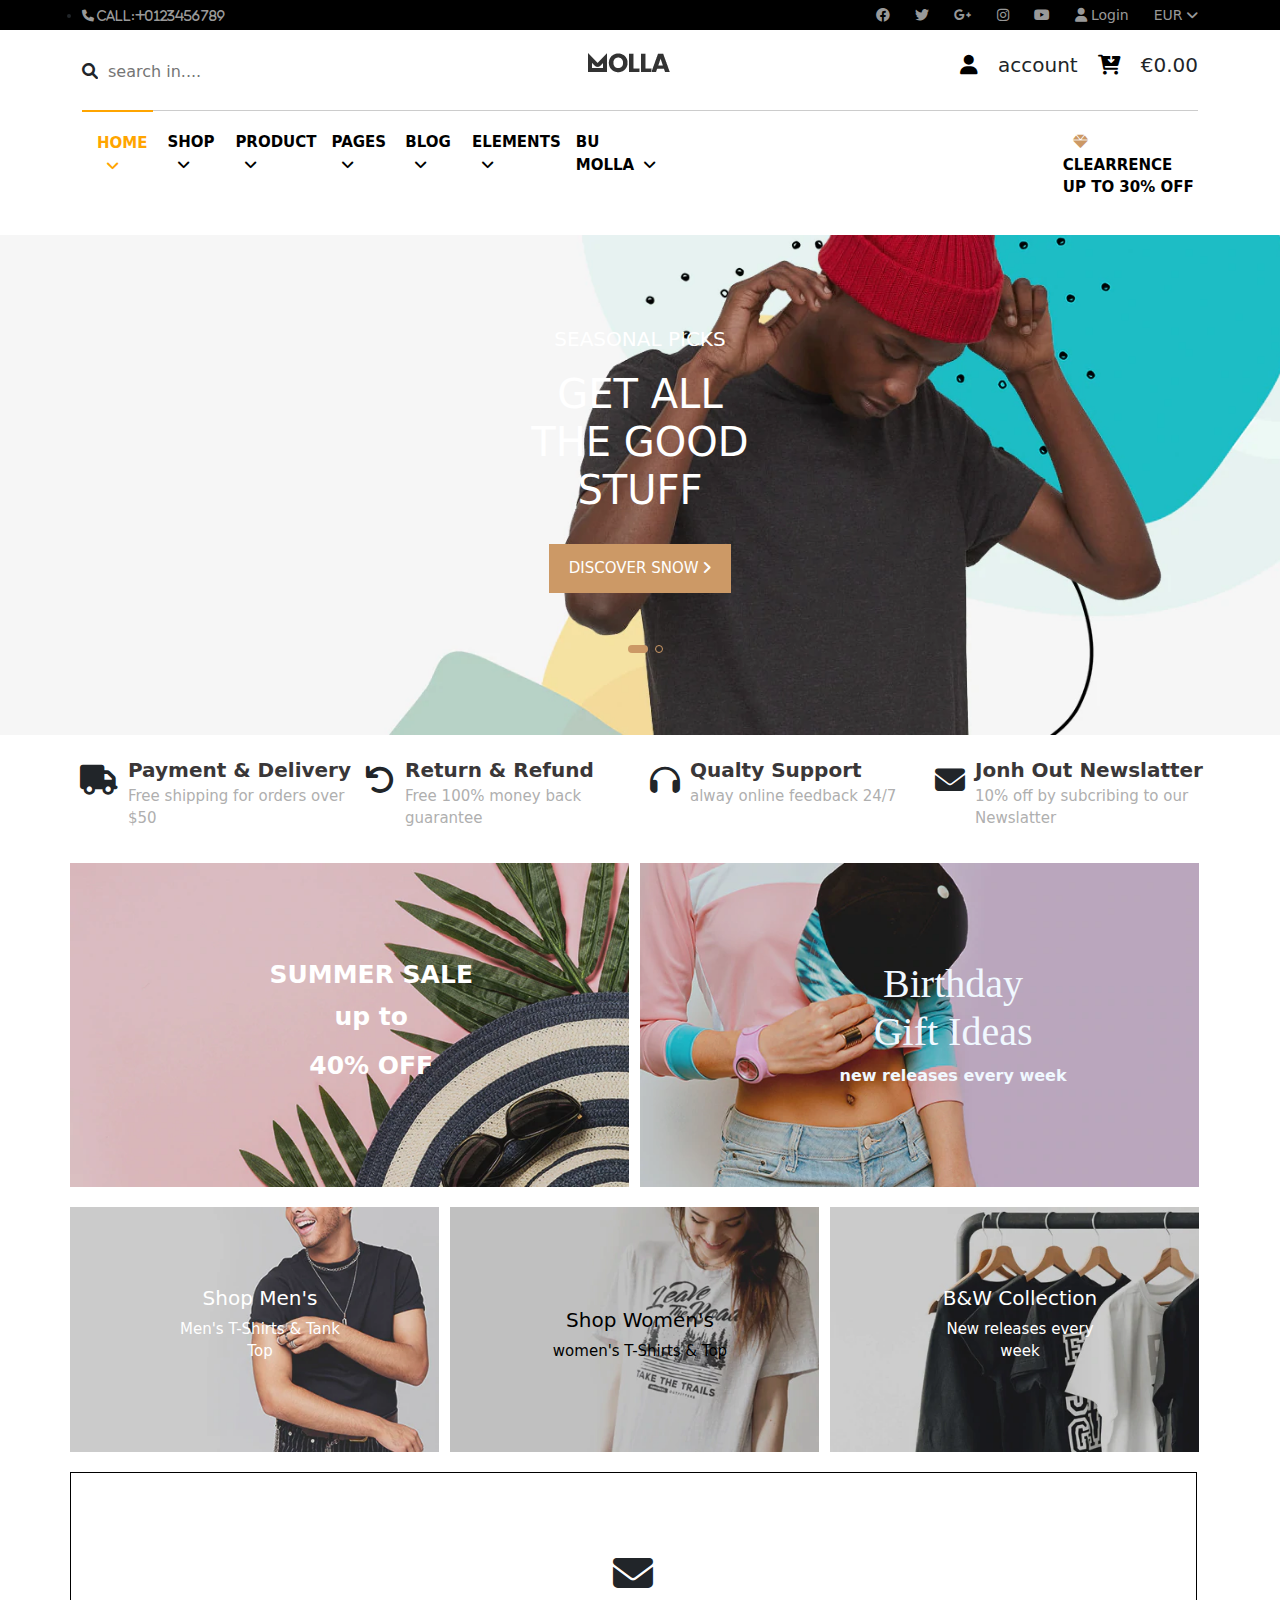
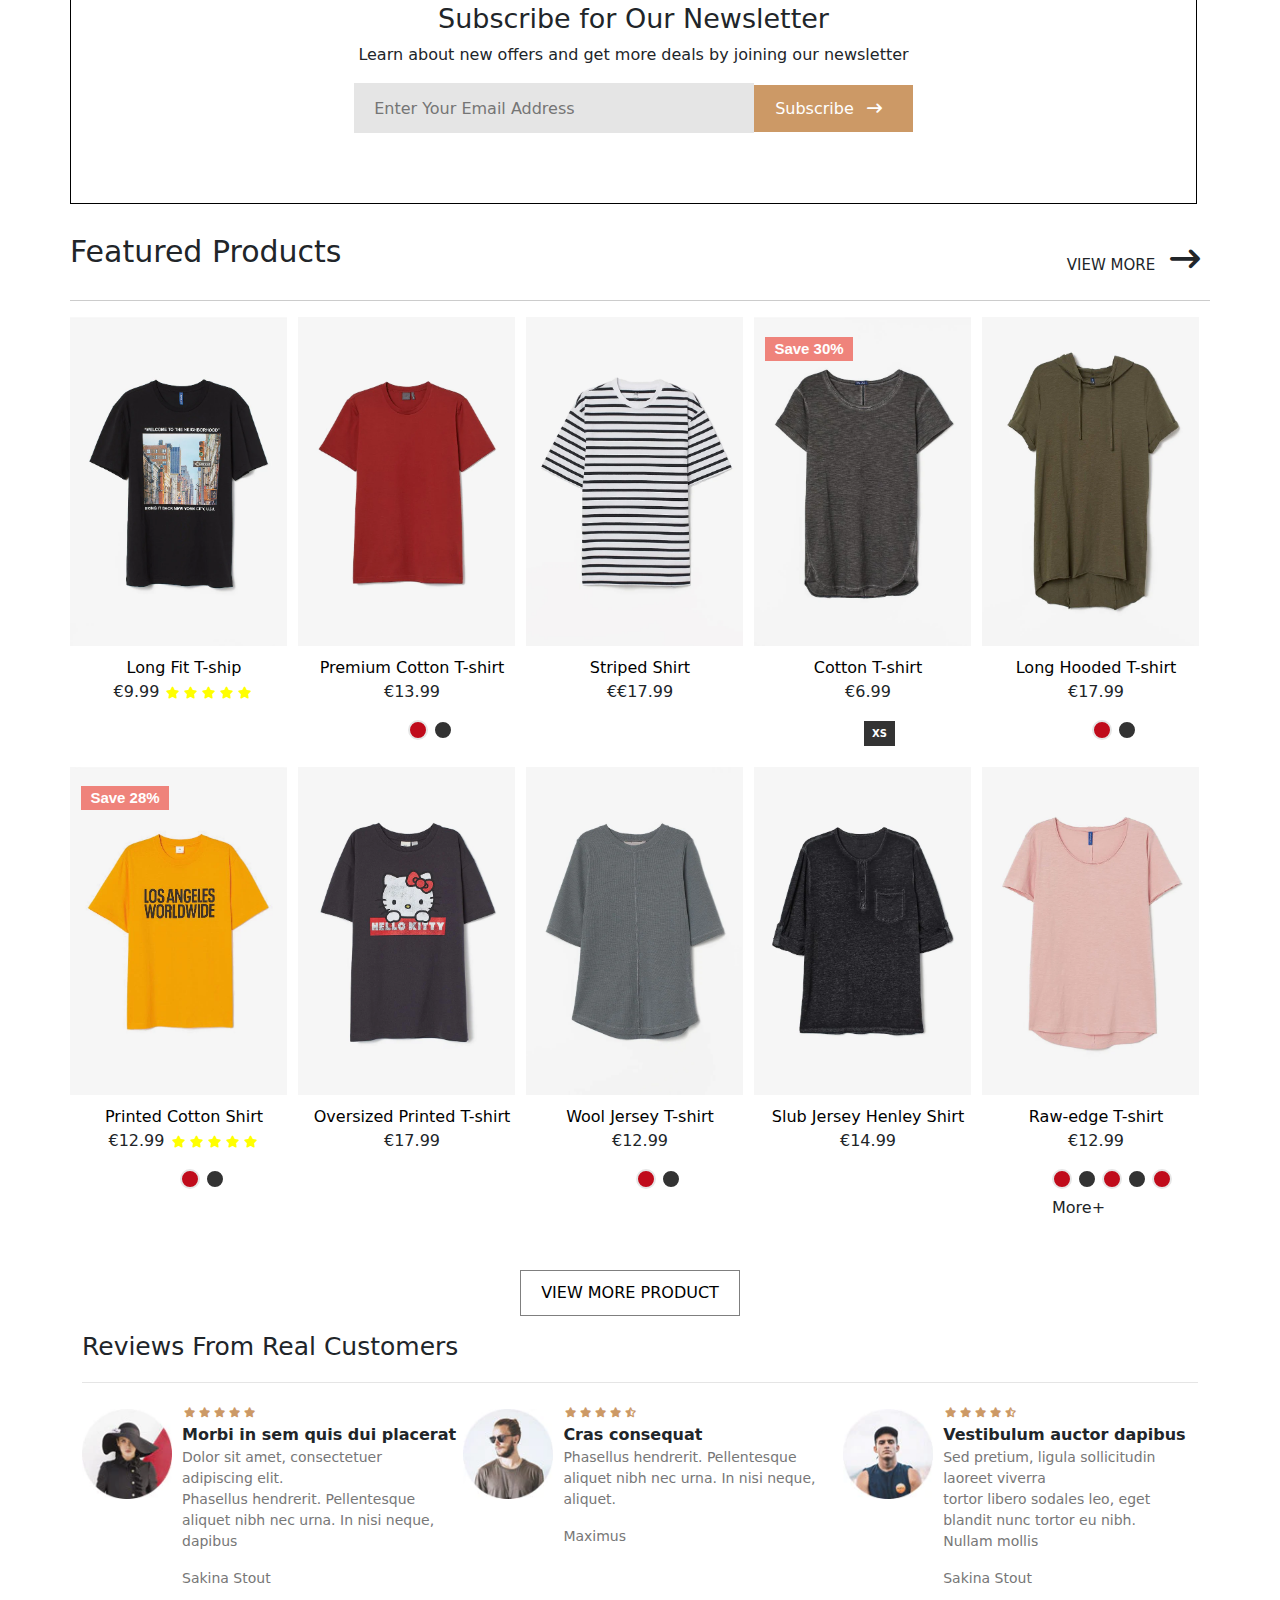
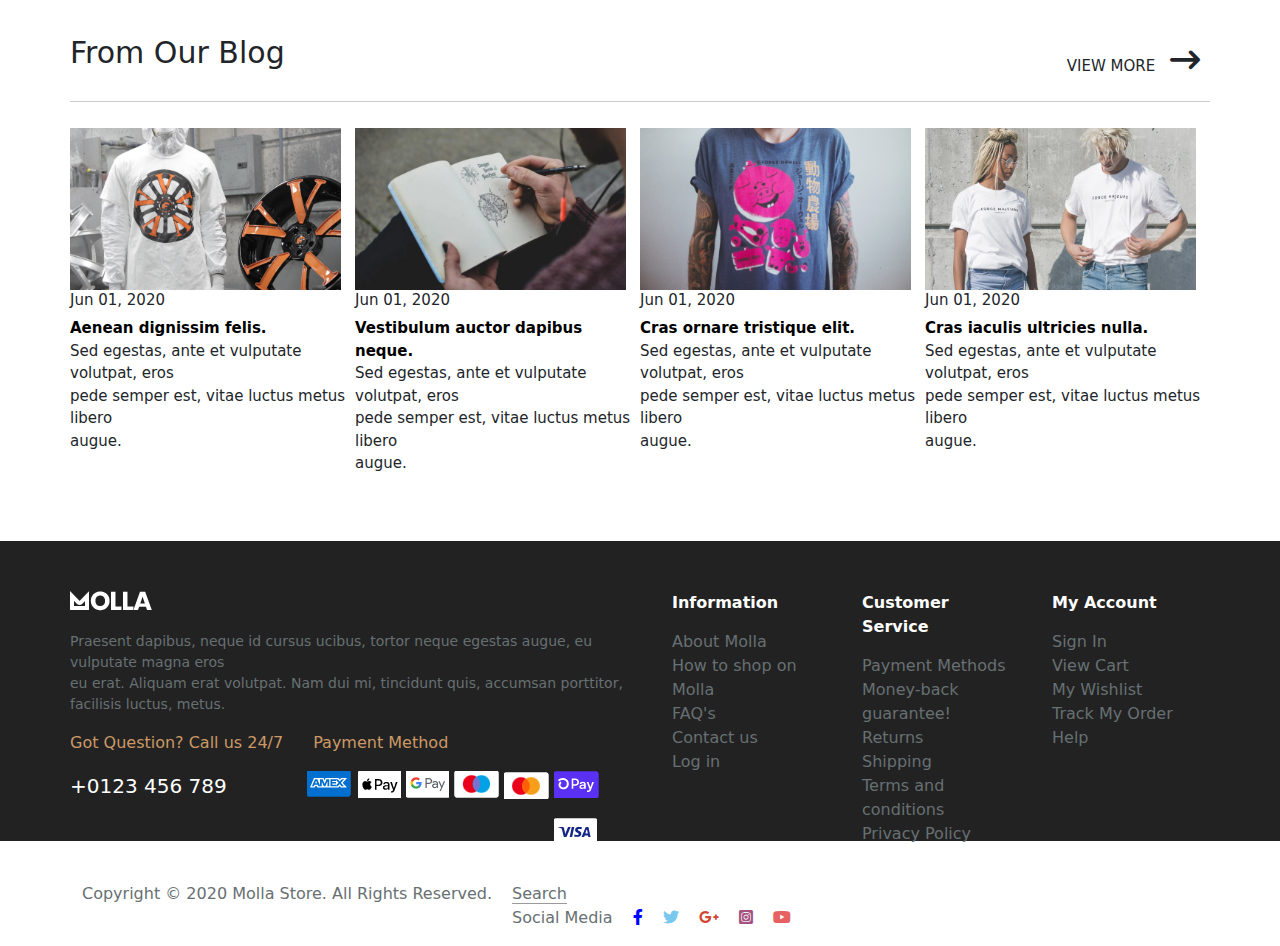
<file: fe11/index.html>
<!DOCTYPE html>
        <html lang="en">
        <head>
            <meta charset="UTF-8">
            <meta http-equiv="X-UA-Compatible" content="IE=edge">
            <meta name="viewport" content="width=device-width, initial-scale=1.0">
            <title>Document</title>
            <link rel="stylesheet" href="./public/css/bootstrap.min.css">
            <!-- Fontawesome -->
            <link rel="stylesheet" href="./public/css/all.min.css">
            <link rel="stylesheet" href="./public/css/bootstrap.css">
            <link rel="stylesheet" href="./public/css/">
            <link rel="stylesheet" href="./public/css/style.css">
            
        </head>
        <body>  
                <header class="navbar1">    
                    <div class="container ">              
                        <div class="head1">  
                            <div id="toggle">
                                Link <i class="fa-solid fa-angle-down"></i>
                            </div>         
                            <ul class="ul">
                                <li class="li1"><a href="#"><i class="fa-solid fa-phone"> Call:+0123456789</i></a> </li>
                            </ul>
                            <div class="menu">
                            <ul class="ul1">
                            <li class="nav-item"><a href=""><i class="fa-brands fa-facebook"></i></a></li>
                            <li class="nav-item"><a href=""><i class="fa-brands fa-twitter"></i></a></li>
                            <li class="nav-item"><a href=""><i class="fa-brands fa-google-plus-g"></i></a></li>
                            <li class="nav-item"><a href=""><i class="fa-brands fa-instagram"></i></a></li>
                            <li class="nav-item"><a href=""><i class="fa-brands fa-youtube"></i></a></li>
                            <li class="nav-item"> <a href="#"><i class="fa-solid fa-user"></i> Login</a></li>
                            <li class="nav-item "><a href="">EUR <i class="fa-solid fa-angle-down"></i></a></li>   
                            </ul> 
                    </div>         
                    </div>
                </div>
                                                                
                </header>
                <header class="bg2">
                    <div class="container"> 
                        <div class="potion">
                            <div class="head2">  
                                <div id="toggle1">
                                    menu<i class="fa-solid fa-angle-down"></i>
                                </div>                               
                                    <ul class="ul2">                 
                                        <li class="item2-input "><i class="fa-solid fa-magnifying-glass"></i><input type="search" placeholder="search in...."></li>                 
                                    </ul>
                                    <ul>
                                        <li class="item2-logo "><img src="./public/img/logo.webp" alt="#"></li> 
                                    </ul>
                                        <ul class="ulitem2">     
                                        <li class="item2"><i class="fa-solid fa-user"></i>account</li>             
                                        <li class="item2"><i class="fa-solid fa-cart-arrow-down"></i>€0.00</li>
                                    </ul>                         
                            </div>
                        <div class="menu2">
                            <div class="head22">              
                                <ul class="ul22">                  
                                    <li style="border-top: 2px solid orange;" ><a style="color:orange;" href="#">HOME<i class="fa-solid fa-angle-down"></i></a></li>
                                    <li ><a href="#">SHOP<i class="fa-solid fa-angle-down"></i></a></li>
                                    <li ><a href="#">PRODUCT<i class="fa-solid fa-angle-down"></i></a></li>
                                    <li ><a href="#">PAGES<i class="fa-solid fa-angle-down"></i></a></li>
                                    <li ><a href="#">BLOG<i class="fa-solid fa-angle-down"></i></a></li>
                                    <li ><a href="#">ELEMENTS<i class="fa-solid fa-angle-down"></i></a></li>
                                    <li  ><a href="#">BU MOLLA<i class="fa-solid fa-angle-down"></i></a></li>
                                    <li  class="ul222"><a href="#"><i class="fa-solid fa-gem"></i> CLEARRENCE UP TO 30% OFF</a></li>
                                </ul>
                            </div>
                        </div>     
                        </div>
                        
                    </div>               
                        
                </header>
                
                <header class="top-header">            
                    <div class="container">
                        <div class="item3-head3">                              
                            <p>SEASONAL PICKS</p>
                            <h1>GET ALL <br> THE GOOD <br>STUFF</h1>
                            <p><a href="">DISCOVER SNOW <i class="fa-solid fa-angle-right"></i> </a></p>
                            <div class="iteem">
                                <b class="item3"></b>
                                <b class="item4"></b>
                            </div>
                        </div>
                    </div>    
                </header>        
                <div class="banner1">   
                    <div class="container">  
                        <div class="row">              
                                <ul class="ulb1 ">
                                    <li class="col-6 col-md-3"><span><i class="fa-solid fa-truck"></i></span><a href="#"><b>Payment & Delivery</b> <br>
                                            <p>Free shipping for orders over $50</p>
                                        </a> </li>
                                    <li  class="col-6 col-md-3"><span><i class="fa-solid fa-arrow-rotate-left"></i></span><a href="#"><b>Return & Refund</b>
                                            <br>
                                            <p>Free 100% money back guarantee</p>
                                        </a> </li>
                                    <li  class="col-6 col-md-3"><span><i class="fa-solid fa-headphones"></i></span><a href="#"><b>Qualty Support</b> <br>
                                            <p>alway online feedback 24/7</p>
                                        </a> </li>
                                    <li  class="col-6 col-md-3"><span><i class="fa-solid fa-envelope"></i></span><a href="#"><b>Jonh Out Newslatter</b> <br>
                                            <p>10% off by subcribing to our Newslatter</p>
                                        </a> </li>
                                </ul>
                            </div>
                            
                        </div>
                </div>
                <!-- banner2 -->
                <div class="banner2">
                    <div class="container">
                        <div class="row">
                            <div class="abc">
                                <div class="img2">
                                    <div class="col-12">
                                        <div class="row2">
                                            <a  href="#"><img class="imgg" src="./public/img/b1.1.webp" alt="#"><div class="boder"> </div>
                                                <div class="b2">
                                                    <h1  class="bn2">SUMMER SALE</h1>
                                                    <p class="bn2">up to</p>
                                                    <h1 class="bn2">40% OFF</h1>
                                                </div></a>                      
                                        </div>
                                    </div>
                                </div>
                                <div class="img2">
                                    <div class="col-12">
                                        <div class="row2">
                                            <a href="#"><img class="imgg"  src="./public/img/b1.2.webp" alt="#" ><div class="boder"> </div>
                                                <div class="b2">
                                                    <h1 style="font-family: 'Sedgwick Ave';">Birthday <br> Gift Ideas</h1>
                                                    <p>new releases every week</p>
                                                </div>
                                            </a>                       
                                        </div>
                                    </div>
                                </div>   
                            </div>                                                
                            </div>               
                    </div> 
            </div>
        <!-- banner3 -->
            <div class="banner3">
                <div class="container">
                    <div class="row">
                        <div class="abc">
                            <div class="bann3">
                                <div class="col-12 ">
                                    <div class="row3">
                                        <a href="#"><img src="./public/img/b2.1.webp" alt="#"  class="img-fluid"><div class="name"> SHOP NOW </div>
                                            <div class="b3">
                                                <h1>Shop Men's</h1>
                                                <p>Men's T-Shirts & Tank Top</p>
                                            </div>
                                        </a>  
                                    </div>                                       
                                </div>   
                                </div>   
                                <div class="bann3">
                                    <div class="col-12">
                                        <div class="row3">
                                        <a href="#"><img src="./public/img/b2.2.webp" alt="#" class="img-fluid"><div class="name"> SHOP NOW </div>
                                            <div class="b3">
                                                <h1 class="colorb3">Shop Women's</h1>
                                                <p class="colorb3">women's T-Shirts & Top</p>
                                            </div></a>                       
                                    </div>
                                </div>   
                                </div>       
                                <div class="bann3">
                                    <div class="col-12">
                                        <div class="row3">
                                        <a href="#"><img src="./public/img/b2.3.webp" alt="#" class="img-fluid"><div class="name"> SHOP NOW </div>
                                            <div class="b3">
                                                <h1>B&W Collection</h1>
                                                <p>New releases every week</p>
                                            </div>
                                        </a>                    
                                    </div>
                                </div>
                                </div>                                                                             
                        </div>                              
                        </div>
                    </div>
                </div>
            

            <!-- banner4 -->
            <div class="banner4">
                <div class="container">
                    <div class="row" style="margin-right: 1px ;">           
                    <div class="row4">
                        <i class="fa-solid fa-envelope"></i>
                        <h1>Subscribe for Our Newsletter</h1>
                        <p>Learn about new offers and get more deals by joining our newsletter</p>
                        <input type="text" placeholder="Enter Your Email Address"><a href="#">Subscribe <i
                                class="fa-solid fa-arrow-right-long"></i></a>
                    </div>
                </div>
            </div>
        </div>
            <div class="banner5">
                <div class="container">
                    <div class="row">
                        <ul class="ulb5">
                            <li>
                                <h1>Featured Products</h1>
                            </li>
                            <li>
                                <p>VIEW MORE <i class="fa-solid fa-arrow-right-long"></i></p>
                            </li>
                        </ul>
                    </div>
                </div>
            </div>
            <!-- banner6 -->
            <div class="banner6">
                <div class="container">
                    <div class="row">
                        <div class="vol6">
                            <div class="bann6">
                                <div class="row6">                                    
                                    <a href="#"><img  src="./public/img/b5.11.webp" alt="#">                                                                                  
                                        <ul class="iitem">                                            
                                            <li> <i class="fa-solid fa-heart"></i></li>
                                            <li> <i class="fa-solid fa-glasses"></i></li>
                                            <li> <i class="fa-solid fa-star"></i></li>                                           
                                        </ul>                                                                                                                                 
                                        <p> add to card</p>  
                                    </a>                                                                                           
                                    <div class="b6">
                                        <a href="#">Long Fit T-ship </a>
                                        <p>€9.99 <i class="fa-solid fa-star"></i><i class="fa-solid fa-star"></i><i
                                                class="fa-solid fa-star"></i><i class="fa-solid fa-star"></i><i
                                                class="fa-solid fa-star"></i></p>
                                    </div>
                                </div>
                            </div>                          
                            <div class="bann6">
                                <div class="row6">
                                    <a href="#"><img src="./public/img/b5.2.webp" alt="#">
                                        <img class="topimg" src="./public/img/hmgoepprod-Recovered-3_1f1624d8-09db-4884-bc2c-b58123a029b5_360x.jpg" alt="">                                               
                                        <ul class="iitem">                                            
                                            <li> <i class="fa-solid fa-heart"></i></li>
                                            <li> <i class="fa-solid fa-glasses"></i></li>
                                            <li> <i class="fa-solid fa-star"></i></li>                                           
                                        </ul>                                                                                                                                 
                                        <p> add to card</p>
                                    </a>
                                    <div class="b6">
                                        <a href="#">Premium Cotton T-shirt</a>
                                        <p>€13.99</p>
                                    </div>                                  
                                </div>
                                <div class="bb6">
                                    <a class="item6" href="#"></a>
                                    <a class="item61" href="#"></a>
                                </div>
                                
                            </div>
                            <div class="bann6">
                                <div class="row6">
                                    <a href="#"><img src="./public/img/b5.3.webp" alt="#">
                                        <img class="topimg" src="./public/img/hmgoepprod-Recovered-1_4e5c39d1-218d-409e-a49d-084ea6167e48_360x.jpg" alt="">                                               
                                        <ul class="iitem">                                            
                                            <li> <i class="fa-solid fa-heart"></i></li>
                                            <li> <i class="fa-solid fa-glasses"></i></li>
                                            <li> <i class="fa-solid fa-star"></i></li>                                           
                                        </ul>                                                                                                                                 
                                        <p> add to card</p>  </a>
                                    <div class="b6">
                                        <a href="#">Striped Shirt</a>
                                        <p>€€17.99</p>
                                    </div>
                                </div>
                            </div>
                            <div class="bann6">
                                <div class="row6">
                                    <a href="#"><img src="./public/img/b5.4.webp" alt="#">
                                        <img class="topimg" src="./public/img/hmgoepprod-1_7c940764-babd-4114-b6eb-65d8b4cc8e0b_360x.jpg" alt="">                                               
                                        <ul class="iitem">                                            
                                            <li> <i class="fa-solid fa-heart"></i></li>
                                            <li> <i class="fa-solid fa-glasses"></i></li>
                                            <li> <i class="fa-solid fa-star"></i></li>                                           
                                        </ul>                                                                                                                                 
                                        <p> add to card</p>
                                        <b class="sale"> Save 30%</b>
                                     </a>
                                    <div class="b6">
                                        <a href="#">Cotton T-shirt</a>
                                        <p>€6.99 </p>
                                    </div>      
                                                                 
                                </div>
                                <div class="bb6">
                                    <b class="item64">XS</b>
                                </div>
                            </div>
                            <div class="bann6">
                                <div class="row6">
                                    <a href="#"><img src="./public/img/b5.5.webp" alt="#">
                                        <img class="topimg" src="./public/img/hmgoepprod-10_360x.jpg" alt="">                                               
                                        <ul class="iitem">                                            
                                            <li> <i class="fa-solid fa-heart"></i></li>
                                            <li> <i class="fa-solid fa-glasses"></i></li>
                                            <li> <i class="fa-solid fa-star"></i></li>                                           
                                        </ul>                                                                                                                                 
                                        <p> add to card</p>  </a>
                                    <div class="b6">
                                        <a href="#">Long Hooded T-shirt</a>
                                        <p>€17.99</p>
                                    </div>                                  
                                </div>
                                <div class="bb6">
                                    <a class="item6" href="#"></a>
                                    <a class="item61" href="#"></a>
                                </div>
                            </div>
                        </div>                 
                        </div>
                    </div>          
                </div>
            
            <div class="banner7">
                <div class="container">
                    <div class="row">
                        <div class="vol6">
                            <div class="bann6">
                                <div class="row6">
                                    <a href="#"><img src="./public/img/b7.1.webp" alt="#">
                                        <img class="topimg" src="./public/img/hmgoepprod-Recovered-2_c05815f7-b634-4d42-b12a-e02a0f0b6502_360x.jpg" alt="">                                               
                                        <ul class="iitem">                                            
                                            <li> <i class="fa-solid fa-heart"></i></li>
                                            <li> <i class="fa-solid fa-glasses"></i></li>
                                            <li> <i class="fa-solid fa-star"></i></li>                                           
                                        </ul>                                                                                                                                 
                                        <p> add to card</p>  
                                        <b class="sale"> Save 28%</b>
                                </a>                       
                                    <div class="b6">
                                        <a href="#">Printed Cotton Shirt</a>
                                        <p>€12.99 <i class="fa-solid fa-star"></i><i class="fa-solid fa-star"></i><i
                                                class="fa-solid fa-star"></i><i class="fa-solid fa-star"></i><i
                                                class="fa-solid fa-star"></i></p>
                                    </div>                                   
                                </div>  
                                <div class="bb6">
                                    <a class="item6" href="#"></a>
                                    <a class="item61" href="#"></a>
                                </div>            
                                </div>
                                <div class="bann6">
                                    <div class="row6">
                                        <a href="#"><img src="./public/img/b7.2.webp" alt="#">
                                            <img class="topimg" src="./public/img/hmgoepprod-1_bf6fe22e-88a4-476c-a53b-21a23e4338a6_360x.jpg" alt="">                                               
                                        <ul class="iitem">                                            
                                            <li> <i class="fa-solid fa-heart"></i></li>
                                            <li> <i class="fa-solid fa-glasses"></i></li>
                                            <li> <i class="fa-solid fa-star"></i></li>                                           
                                        </ul>                                                                                                                                 
                                        <p> add to card</p>  
                                        </a>
                                        <div class="b6">
                                            <a href="#">Oversized Printed T-shirt</a>
                                            <p>€17.99</p>
                                        </div>
                                    </div>
                                </div>
                                <div class="bann6">
                                    <div class="row6">
                                        <a href="#"><img src="./public/img/b7.3.webp" alt="#">
                                            <img class="topimg" src="./public/img/b7.4.webp" alt="#">                                               
                                        <ul class="iitem">                                            
                                            <li> <i class="fa-solid fa-heart"></i></li>
                                            <li> <i class="fa-solid fa-glasses"></i></li>
                                            <li> <i class="fa-solid fa-star"></i></li>                                           
                                        </ul>                                                                                                                                 
                                        <p> add to card</p> </a>
                                        <div class="b6">
                                            <a href="#">Wool Jersey T-shirt</a>
                                            <p>€12.99</p>
                                        </div>                                        
                                    </div>
                                    <div class="bb6">
                                        <a class="item6" href="#"></a>
                                        <a class="item61" href="#"></a>
                                    </div>
                                </div>
                                <div class="bann6">
                                    <div class="row6">
                                        <a href="#"><img src="./public/img/b7.4.webp" alt="#">
                                            <img class="topimg" src="./public/img/hmgoepprod-Recovered-2_360x.jpg" alt="">                                               
                                        <ul class="iitem">                                            
                                            <li> <i class="fa-solid fa-heart"></i></li>
                                            <li> <i class="fa-solid fa-glasses"></i></li>
                                            <li> <i class="fa-solid fa-star"></i></li>                                           
                                        </ul>                                                                                                                                 
                                        <p> add to card</p></a>
                                        <div class="b6">
                                            <a href="#">Slub Jersey Henley Shirt</a>
                                            <p>€14.99 </p>
                                        </div>
                    
                                    </div>
                                </div>
                            <div class="bann6">
                                <div class="row6">
                                    <a href="#"><img src="./public/img/b7.5.webp" alt="#">
                                        <img class="topimg" src="./public/img/hmgoepprod-10_360x.jpg" alt="">                                               
                                        <ul class="iitem">                                            
                                            <li> <i class="fa-solid fa-heart"></i></li>
                                            <li> <i class="fa-solid fa-glasses"></i></li>
                                            <li> <i class="fa-solid fa-star"></i></li>                                           
                                        </ul>                                                                                                                                 
                                        <p> add to card</p></a>
                                    <div class="b6">
                                        <a href="#">Raw-edge T-shirt</a>
                                        <p>€12.99</p>
                                    </div>                                          
                                    
                                </div>
                                <div class="bb7">
                                    <a class="item6" href="#"></a>
                                    <a class="item61" href="#"></a>
                                    <a class="item6" href="#"></a>
                                    <a class="item61" href="#"></a>
                                    <a class="item6" href="#"></a>
                                    <span>More+</span>
                                </div>
                            </div>
                                
                            </div>
                        </div>
                    </div>           
                </div>
                <!-- banner8 -->
                <div class="banner8">
                    <div class="row8">
                        <a href="#">
                            <p>VIEW MORE PRODUCT</p>
                        </a>
                    </div>
                </div>
                <div class="row81">
                    <div class="container">
                        <ul class="ulb8">
                            <li>
                                <h1>Reviews From Real Customers</h1>
                            </li>
                        </ul>
            
                    </div>   
                </div>
            
            <!-- bannr9 -->
            <div class="banner9">
                <div class="container">
                    <div class="row">
                        <div class="bann9">
                            <div class="row9">
                                <span><img src="./public/img/b9.1.webp" alt="#"></span>
                                <div class="b9">
                                    <div class="b9">
                                        <i class="fa-solid fa-star"></i><i class="fa-solid fa-star"></i><i
                                            class="fa-solid fa-star"></i><i class="fa-solid fa-star"></i><i
                                            class="fa-solid fa-star"></i>
                                    </div>
                                    <b>Morbi in sem quis dui placerat</b>
                                    <p>Dolor sit amet, consectetuer adipiscing
                                        elit. <br> Phasellus hendrerit.
                                        Pellentesque aliquet nibh nec urna. In nisi neque, dapibus</p>
                                    <p>Sakina Stout</p>
                                </div>
                            </div>
                            <div class="row9">
                                <span><img src="./public/img/b9.2.webp" alt="#"></span>
                                <div class="b9">
                                    <div class="b9">
                                        <i class="fa-solid fa-star"></i><i class="fa-solid fa-star"></i><i
                                            class="fa-solid fa-star"></i><i class="fa-solid fa-star"></i><i class="fa-solid fa-star-half-stroke"></i>
                                    </div>
                                    <b>Cras consequat</b>
                                    <p>Phasellus hendrerit. Pellentesque aliquet
                                        nibh nec urna. In nisi neque, aliquet.</p>
                                    <p>Maximus</p>
                                </div>
                            </div>
                            <div class="row9">
                                <span><img src="./public/img/b9.3.webp" alt="#"></span>
                                <div class="b9">
                                    <div class="b9">
                                        <i class="fa-solid fa-star"></i><i class="fa-solid fa-star"></i><i
                                            class="fa-solid fa-star"></i><i class="fa-solid fa-star"></i><i class="fa-solid fa-star-half-stroke"></i>
                                    </div>
                                    <b>Vestibulum auctor dapibus</b>
                                    <p>Sed pretium, ligula sollicitudin laoreet
                                        viverra <br> tortor libero sodales leo, eget blandit nunc tortor eu nibh. Nullam mollis</p>
                                    <p>Sakina Stout</p>
                                </div>
                            </div>
                        </div>
                    </div>
                

                </div>

            </div>
            <div class="banner5">
                <div class="container">
                    <div class="row">
                        <ul class="ulb5">
                            <li>
                                <h1>From Our Blog</h1>
                            </li>
                            <li>
                                <p>VIEW MORE <i class="fa-solid fa-arrow-right-long"></i></p>
                            </li>
                        </ul>
                    </div>
                </div>
            </div>
            <div class="banner10">
                <div class="container">
                    <div class="row">
                        <div class="bann10">
                            <div class="row10">
                                <img src="./public/img/b10.1.webp" alt="#">
                                <p class="itemb10">Jun 01, 2020</p>
                                <a href=""><b>Aenean dignissim felis.</b></a>
                                <p>Sed egestas, ante et vulputate volutpat, eros <br>
                                    pede semper est, vitae luctus metus libero <br>augue.</p>
                            </div>
                            <div class="row10">
                                <img src="./public/img/b10.2.webp" alt="#">
                                <p class="itemb10">Jun 01, 2020</p>
                                <a href=""><b>Vestibulum auctor dapibus neque.</b></a>
                                <p>Sed egestas, ante et vulputate volutpat, eros <br>
                                    pede semper est, vitae luctus metus libero<br> augue.</p>
                            </div>
                            <div class="row10">
                                <img src="./public/img/b10.3.webp" alt="#">
                                <p class="itemb10">Jun 01, 2020</p>
                                <a href=""><b>Cras ornare tristique elit.</b></a>
                                <p>Sed egestas, ante et vulputate volutpat, eros <br>
                                    pede semper est, vitae luctus metus libero<br> augue.</p>
                            </div>
                            <div class="row10">
                                <img src="./public/img/b10.4.webp" alt="#">
                                <p class="itemb10">Jun 01, 2020</p>
                                <a href=""><b>Cras iaculis ultricies nulla.</b></a>
                                <p>Sed egestas, ante et vulputate volutpat, eros <br>
                                    pede semper est, vitae luctus metus libero<br> augue.</p>
                            </div>
                        </div>
                    </div>       
                </div>
            </div>
            <footer>
                <div class="bg10">
                    <div class="container">
                        <div class="row">
                            <div class="all1">  
                                <div class="col-6 col-md-6">
                                    <a href="#"><img src="./public/img/logo1.webp" alt=""></a>
                                    <p class="ftitem1">Praesent dapibus, neque id cursus ucibus, tortor neque egestas augue, eu vulputate magna eros
                                        <br>
                                        eu erat. Aliquam erat volutpat. Nam dui mi, tincidunt quis, accumsan porttitor, facilisis
                                        luctus, metus.</p>                         
                                            <div class="ft1">
                                                <ul class="ft1">
                                                <li class="ft11"><p>Got Question? Call us 24/7</p></li> 
                                                <li><p>Payment Method</p></li>                                          
                                                </ul>                  
                                            </div>
                                            <div>
                                                <ul class="ulf1">
                                                    <li class="ft12"><a href="#">+0123 456 789</a></li> 
                                                    <li><img src="./public/img/ft1.png" alt="#"></li>
                                                    <li><img src="./public/img/ft2.png" alt="#"></li>
                                                    <li><img src="./public/img/ft3.png" alt="#"></li>
                                                    <li><img src="./public/img/ft4.png" alt="#"></li>
                                                    <li><img src="./public/img/ft5.png" alt="#"></li>
                                                    <li><img src="./public/img/ft6.png" alt="#"></li>
                                                    <li><img src="./public/img/ft7.png" alt="#"></li>
                                                </ul>
                                            </div>                                                                                                                
                                </div>                                                                              
                                <div class="col-6 col-md-2">
                                    <ul class="ulft1">
                                        <li class="f11"><b>Information</b></li>
                                        <li>About Molla</li>
                                        <li>How to shop on Molla</li>
                                        <li>FAQ's</li>
                                        <li>Contact us</li>
                                        <li>Log in</li>
                                    </ul>
                                </div>    
                                <div class="col-6 col-md-2">
                                    <ul class="ulft1">
                                        <li class="f11"><b>Customer Service</b></li>
                                        <li>Payment Methods</li>
                                        <li>Money-back guarantee!</li>
                                        <li>Returns</li>
                                        <li>Shipping</li>
                                        <li>Terms and conditions</li>
                                        <li>Privacy Policy</li>
                                    </ul>
                                </div>    
                                <div class="col-6 col-md-2">
                                    <ul class="ulft1">
                                        <li class="f11"><b>My Account</b></li>
                                        <li>Sign In</li>
                                        <li>View Cart</li>
                                        <li>My Wishlist</li>
                                        <li>Track My Order</li>
                                        <li>Help</li>
                                    </ul>
                                </div>                   
                            </div> 
                        </div>         
                            <div class="end">
                                <ul class="end1">
                                    <li> <p>Copyright © 2020 Molla Store. All Rights Reserved.</p> </li>
                                    <li> <a href="#">Search</a></li>
                                    <li> <p>Social Media</p></li>
                                    <li class="eitem1"><i class="fa-brands fa-facebook-f"></i></li>
                                    <li class="eitem2"><i class="fa-brands fa-twitter"></i></li>
                                    <li class="eitem3"><i class="fa-brands fa-google-plus-g"></i></li>
                                    <li class="eitem4"><i class="fa-brands fa-instagram-square"></i></li>
                                    <li class="eitem5"><i class="fa-brands fa-youtube"></i></li>
                                </ul>
                            </div>  
                        
                    </div>                                     
                </div>
            </footer>
        </body>
        </html>
</file>
<file: public/css/style.css>
.container
{
    padding-right:  15px;
    padding-left: 15px;
    margin: 0 auto;
}
.container
{
    width: 100%;
}
.bg1
{
    background: #000;
    padding: 3px;
    height: 30px;
    color: aliceblue;
}
.ul li a
{
    text-decoration: none;
    color: aliceblue;
}
.head1 .ul
{
    display: flex;
    float: left;
}
.ul li
{
    padding-right: 20px;
    list-style: none;
}
.ul .li1
{
    padding-right: 800px;
}
 /* header2 */
.ul2 li a
{
    text-decoration: none;
}
.head2 .ul2
{
    display: flex;
    float: left;
    list-style: none;
}
.ul2 li
{
    padding: 10px;
}
.ul2 li img
{
    padding-right: 170px;
}
.ul2 .ul2li1
{
    padding-right: 300px;
}
.ul2 li i
{
    padding-right: 15px;
}
.head2 ul li
{
    border-bottom: 1px solid black;
    padding-bottom: 20px;
}
.ul2 li a
{
    color: #000;
}
.ul2 .ul2li1 input
{   
    border: none;
}
/* head22 */
.ul22 li
{
 display: flex;
 float: left;
 padding-right: 20px;
}
.ul22 li a
{
    text-decoration: none;
    font-size: 14px;
    color: #222;
    font-weight: bold;
}
.head22
{
    padding: 15px;
    margin-bottom: 80px;
}
.ul22 .ul22li1
{
    padding-right: 374px;
}
.ul22 li i
{
    padding-left: 8px;
}
/* bg3 */
.bg3 img
{
width: 1520px;
height: 100%;
}
.bg3
{
 position: relative;
}
.head3
{
    color: aliceblue;
    position: absolute;   
    left: 620px;
    bottom: 100px;
    text-align: center;
}
.head3 .item h1
{
    color: #fff;  
    line-height: .8;   
    font-family: 'Modak' !important;
    margin-bottom: 3rem;
    font-size: 50px;
}
.head3 .item p
{   
     font-family: Poppins;   
}.head3 .item p a
{
    text-decoration: none;
    color: #fff;
    padding: 15px 30px;
    background: #cc9966;
}
.head3 .item p a:hover
{
    background: rgba(255, 0, 0,0.5);
} 
.item3 
{
    display: inline-block;
    background: #cc9966;
    padding: 4px 10px;
    border-radius: 100px;
}
.item4 
{
    display: inline-block;
    background: rgba(255, 255, 255,0);
    border: 1px solid #cc9966;
    padding: 3px 3px;
    border-radius: 100%;
}.iteem
{
    color: aliceblue;
    position: absolute;   
    left: 735px;
    top: 400px;
    text-align: center;
}
.bg3
{
    margin-bottom: 30px;
}
/* banner1 */
.row i
{
 font-size: 30px;
 padding: 10px;
}
.row .ulb1 li
{
    display: flex;
    float: left;
    font-size: 15px;
    list-style: none;
}
.ulb1 li
{
   padding: 20px;
}
.banner1
{
text-decoration: none;
}
.ulb1 li a
{
    text-decoration: none;
    color:#434343;
}
.ulb1 li p
{
    color: #afafaf;
}
/* banner2 */
.row2 img
{
    width:620px;
    
}
.row2
{
    position: relative;
    padding-left: 30px;
    
}
.b2 h1
{
    font-size: 30px;   
}
.b2
{
    line-height: .1;
    position: absolute;  
    top: 130px;
    left: 170px;
    color: #fff;
    font-family: 'Sedgwick Ave';
    background: rgba(0, 0, 0,0);
    padding: 20px 80px;
    text-align: center;
}
.row2 .b2:hover
{
    border-style: dashed;
}
.roww
{
    display: inline-block;
    display: flex;  
}
/* banner3 */
.row3 img
{
  width: 405px;
 
}
.row3
{
    margin-top: 25px; 
    padding-left: 25px;
    position: relative;   
}
.b3
{
    position: absolute;
    top: 120px;
    left: 150px;
    font-size: 15px;
    color: #fff;
    text-align: center;
}
.colorb3
{
    color: #000;
}
.b3 h1
{
    font-size: 20px ;
}
.bann3
{
    display: flex;
    padding-left: 5px;
    margin-bottom: 30px;
}
/* banner4 */
.row4
{
    text-align: center;
    border: 1px solid black;
    padding: 70px 200px;
    margin-left: 30px;
}
.row4 .fa-envelope
{
    font-size: 40px;
}
.row4 h1
{
    font-size: 27px;
}
.row4 input
{
background: rgba(204, 204, 204,0.5);
border-style: none;
width: 400px;
height: 50px;
padding-left: 20px;
}
.row4 a
{
    border: 1px solid rgba(204, 153, 102,0.5);
    padding: 13px 20px;
    background: #cc9966;
    text-decoration: none;
    color: #fff;
}
.row4 i
{
    font-size: 15px;
    padding-left: 8px;
}
/* banner5 */
.row5
{
margin-top: 30px;
font-size: 15px;
}
.row5 .ulb5
{
    display: flex;   
    list-style: none;   
}
.ulb5 li h1
{
    padding-right: 910px;
    font-size: 30px;
    margin-bottom: 10px;
}
.ulb5 li
{
    border-bottom: 1px solid rgba(0, 0, 0,0.1); 
}
/* banner6 */
.row6 img
{
    height: 358px;
    width: auto;
}
.bann6
{
    display: flex;
    padding-left: 30px;
}
.row6
{
    padding-right: 20px; 
    text-align: center;
}
.row6 .b6 a
{
    text-decoration: none;
    color: #000;
}
.b6
{
    margin-top: 10px;
}
.b6 i
{
    color: yellow;
    padding-right: 2px;
    font-size: 12px;
}
.item6
{
    display: inline-block;
    background: #c00b1b;
    border: 2px solid #e6e6e6;
    padding: 8px 8px;
    border-radius: 100%;
}
.item61
{
    display: inline-block;
    background:#333333;
    border: 2px solid #fff;
    padding: 8px 8px;
    border-radius: 100%;
}
.item64
{ 
    display: inline-block;
    background:#333333;  
    color: #fff;
    padding: 5px 8px;
    font-size: 10px;
}
.banner6
{
    margin-bottom: 20px;
}
/* banner7 */
/* BANNER8 */
.banner8
{
    text-align: center;
    padding-left: 30px;
    margin-top: 50px;
}

.row8 a p
{
    background: #fff;
    display: inline-block;
    padding: 10px 20px;
    border: 1px solid rgba(0, 0, 0,0.5);
    text-decoration: none;
    color: #000;
}
.row8 a p:hover
{
    background: #cc9966;
}
.ulb8 li h1
{
    font-size: 25px;
    margin-bottom: 20px;
}
.row81 ul
{
    list-style: none;
}
.ulb8 li
{
    border-bottom: 1px solid rgba(0, 0, 0,0.1);
}
/* banner9 */
.row9
{
    display: flex;
}
.bann9
{
    display: flex;
    padding-left: 30px;
}
.b9 p
{
    font-size: 14px;
    padding-right: 10px;
    color: #777777;
}
.row9 img
{
    width: 80;
    padding-right: 10px;
    padding-top: 10px;
}
.b9 i
{
    color:#cc9966;
    font-size: 10px;
    padding-right: 2px;
}
/* banner10 */
.row10 img
{
    margin-top: 10px;
    height: 180px;
    padding-right:20px;
}
.itemb10
{
   margin-top: 10px;
   line-height: 1px;
}
.bann10
{
    padding-left: 30px;
    display: flex;
    font-size: 15px;    
}
.row10 a
{
    text-decoration: none;
    color: #000;
}
.banner10
{
    margin-bottom: 50px;
}
/* banner11 */
.bg10
{
    background: #222222;
    color: #e6e6e6;
    height: 370px;
}
.ft1 ul p
{   
    color: #cc9966;
}
.all1
{
    padding: 30px;
    display: flex;  

}
.all1 img
{
    padding-bottom: 20px;
}
.ulft1 li
{
    list-style: none;
}
.ulft1
{
    margin-top: 20px;
}
.ftitem1
{
    font-size: 14px;
}
.ft1 li
{
    display: flex;
    float: left;
}
.ft11
{
    padding-right: 30px;
}
.ulf1 li
{
    float: left;
}
.ulf1 img
{
    padding-right: 5px;
}
.ulf1
{
    padding-top: 40px;
    list-style: none;
   
}
.ulf1 li a
{
    color: #fff;
    text-decoration: none;
    font-size: 20px;
}
.ft12
{
    padding-right: 80px;
}
.col-6 
{
    border-bottom: 1px solid rgba(255, 255, 255,0.2); 
}
.ulft1
{
    margin-bottom: 50px;
}
.end1 li
{
  float: left;
  list-style: none;
  padding-right: 20px;
}
.end1 li a
{
    padding-right: 500px;
}
.eitem1
{
    color: blue;
}
.eitem2
{
    color: #79c8ed;
}
.eitem3
{
    color: #d34332;
}
.eitem4
{
    color: #a55481;
}
.eitem5
{
    color: #e66262;
}
</file>
<file: demo/public/css/style.css>
*{
  padding: 0;
  margin: 0;
}
#toggle
{
  color: #fff;
  display: none;
  font-size: 20px;
  text-align: center;
}

/* menu */
@media(max-width: 768px)
{
  .menu
  {
      display: none;
  }
  #toggle
  {
      display: block;
      order: 2;
  }
  .ul{
      order: 1;
  }
  .menu2
  {
      display: none;
  }
  #toggle1
  {
      display: block;
      
  }.img2
  {
      
  }.ulb1
  {
      flex-wrap: wrap;
  }.abc
  {
    flex-wrap: wrap;
    justify-content: center;
  }.vol6
  {
    flex-wrap: wrap-reverse;
  }
  .bann9
  {
    flex-wrap: wrap;
  }.bann10
  {
    flex-wrap: wrap;
  }.all1
  {
    flex-wrap: wrap;
    
  }.row6:hover.row6
  {
    flex-wrap: nowrap;
    justify-content: center;
  }
}
.navbar1
{
  background: #000;
  height: 30px;
}
.head1
{
  display: flex;  
  justify-content: space-between;   
  padding-top: 5px;
  font-size: 14px;
}
.hd
{
  padding: 0;
}
.ul
{
  padding: 0;
}
.ul1 li
{
  display: flex;
  float: left;      
  padding-left: 25px; 
  
}
.ul1 li a
{
  color: #999;
  text-decoration: none;
}
.ul li a{
  font-family: Georgia, Times, 'Times New Roman', serif;
  font-size: 12px;
  color: #999;
}
.ul1 li a:hover
{
  color: orange;
}
.ul li a:hover
{
  color: orange;
}

input
{
  border: 1px;
    padding: 10px;
}
/* headder2 */
.ul2{
display: flex;
list-style: none;
padding: 0;
}
.item2-logo
{
  list-style: none;
} 
.head2
{
  display: flex;
  justify-content: space-between;
  padding-top:  20px;
}
.ulitem2
{  
list-style: none;
display: flex;
font-size: 20px;
}
.ulitem2 i
{
  padding-right: 20px;
  color: rgba(0, 0, 0,0.2);
}
.item2
{
  padding-left: 20px;
}
.item2 a
{
  text-decoration: none;
  color: #000;
}
.item2 a i
{
  padding-right: 20px;
}
.head22
{  
  padding-bottom: 20px;  
}
.ul22
{
  display: flex;
  padding:0px;
  list-style: none;
}
.ul22 li a
{  
  display: block;
  list-style: none;
  color: #000;
  text-decoration: none;
  font-weight: bold;
  font-size: 15px;
}
.ul22 li
{
  border-top: 1px solid black;
  padding-top: 20px;
  padding-left:15px;
}
.ul22 li i
{
  padding-left: 10px;
}
.ul222 a
{
  padding-right: 0px;
  margin-left: 388px;
}
.ul222 a i
{
  padding-right: 10px;
}
.ul22 li:hover
{
  border-top: 1px solid  orange;
}
.ul222 i
{
  color: #cc9966;
}
#toggle1
{
  color: pink;
  background: #000;
  display: none;
  font-size: 20px; 
}
/* navar3 */
.top-header
{
  display: block;
  background-image: url(../img/banner_bg.webp);
  background-size:cover;
  background-repeat: no-repeat;
  height: 500px;
  max-width: 100%;   
}
.item3-head3
{
  display: block;
  text-align: center;
  padding-top: 8%;
  font-size: 20px;
  color: #fff;
}
.item3 
{
  display: inline-block;
  background: #cc9966;
  padding: 4px 10px;
  border-radius: 100px;
}
.item4 
{
  display: inline-block;
  background: rgba(255, 255, 255,0);
  border: 1px solid #cc9966;
  padding: 3px 3px;
  border-radius: 100%;
}.iteem
{
  color: aliceblue;
  padding-top: 2%;   
  padding-left: 1%;
}
.item3-head3 p a
{  
  display: inline-block;
  text-decoration: none;
  color: #fff;
  padding: 13px 20px;
  background: #cc9966;
  font-size: 15px;
}
.item3-head3 h1
{
  padding-bottom: 2%;
}.item3-head3 p a:hover
{
  background: rgba(255, 0, 0,0.5);
} 
/* banner1 */
.ulb1
{   
  display: flex;
  padding: 0px;
  justify-content: space-around;
  list-style: none;
  margin-top: 20px;

}
.row i
{
font-size: 30px;
padding: 10px;
}
.ulb1 li
{
  display: flex;
  float: left;
  font-size: 20px;
  list-style: none;
}

.row .ulb1 li a
{
  text-decoration: none;
}
.ulb1 li a
{
  text-decoration: none;
  color:#3a3738;
  font-size: 20px;
}
.ulb1 li p
{
  color: #afafaf;
  font-size: 15px;
}

/* banner3 */
.row2 a img
{
  width: 98%;  
  
}
.imgg{
  justify-content: space-between;
}
.b2
{  
  display: block;
  color: #000;
  text-align: center;
  font-weight: bold;  
  position: absolute;
  top: 30%;
  left: 35%;
  color: aliceblue;
}
.row2 a:hover .boder
{
  opacity: 1;
}
.boder
{
  position: absolute;
  padding: 70px 150px;
  border-style: dashed;
  color: #000;  
  opacity: 0;
  top: 28%;
  left: 26%;
  color: #fff;
}
.img2{
  display: flex;
  margin-bottom: 20px;
  padding: 0px;
}
.row2
{
  position: relative;
}
.bn2{
  font-size: 25px;
  font-weight: bold;  
  color: #fff;
}
/* banner3 */
.bann3 a img
{
  width: 98%;
}
.row3
{
    position: relative;       
}
.row3 a .b3
{
    position: absolute;
    text-align: center;
    left: 50%;
    bottom: 30%;
    transform: translateX(-50%);
    font-size: 15px;
    color: #fff;
    transition: all 0.2s ease-in-out; 
}
.colorb3
{
    color: #000;
}
.b3 h1
{
    font-size: 20px ;
}
.bann3
{
    display: flex;
    margin-bottom: 20px;
    padding: 0px;
}

.row3 a .name
{ 
    position: absolute;
    left: 50%;
    bottom: 35%;
    transform: translateX(-50%);  
    opacity:0 ;
    transition: all 0.2s ease-in-out;
    color: floralwhite;  
    border-bottom: 2px solid #fff;  
}
.row3 a:hover .name{ 
    top: 60%;
    opacity: 1;
    padding-bottom: 25px;
}
.row3 a:hover .b3{
    bottom: 40%;
}
.abc
{
  display: flex;
  padding: 0px;
}
/* banner4 */
.row4
{
    text-align: center;
    border: 1px solid black;
    padding: 70px;
}
.row4 .fa-envelope
{
    font-size: 40px;
}
.row4 h1
{
    font-size: 27px;
}
.row4 input
{
background: rgba(204, 204, 204,0.5);
border-style: none;
width: 400px;
height: 50px;
padding-left: 20px;
}
.row4 a
{
    border: 1px solid rgba(204, 153, 102,0.5);
    padding: 13px 20px;
    background: #cc9966;
    text-decoration: none;
    color: #fff;
}
.row4 i
{
    font-size: 15px;
    padding-left: 8px;
}
/* banner5 */
.ulb5
{
    display: flex;   
    list-style: none;   
    padding: 0px;
    margin-top: 30px;
    font-size: 15px;
    padding: 0px;
    justify-content: space-between;
}
.ulb5 li h1
{
    
    font-size: 30px;
    margin-bottom: 10px;
}
.ulb5
{
    border-bottom: 1px solid rgba(0, 0, 0,0.2); 
    
}
/* banner6 */

.vol6
{
    display: flex;
    padding: 0px;
}
.row6
{
    
    text-align: center;
}
.row6 .b6 a
{
    text-decoration: none;
    color: #000;
}
.b6
{
    margin-top: 10px;
}
.b6 i
{
    color: yellow;
    font-size: 12px;
    padding: 2px;
}
.item6
{
    display: inline-block;
    background: #c00b1b;
    border: 2px solid #e6e6e6;
    padding: 8px 8px;
    border-radius: 100%;
   
}
.bb6
{
  margin-left: 110px;
}
.bb7
{
  margin-left: 70px;
}
.item61
{
    display: inline-block;
    background:#333333;
    border: 2px solid #fff;
    padding: 8px 8px;
    border-radius: 100%;
}
.item64
{ 
    display: inline-block;
    background:#333333;  
    color: #fff;
    padding: 5px 8px;
    font-size: 10px;
}
.banner6
{
    margin-bottom: 20px;
}
.row6 a img
{ 
    justify-content: center;
    width: 95%;
}
.r6 li i
{  
    color: #000;
    font-size: 20px; 
}
/* BANNER8 */
.banner8
{
    text-align: center;
    padding-left: 30px;
    margin-top: 50px;
}
.ulb8
{
  padding: 0px;
}
.row8
{
  margin-right: 50px;
}
.row8 a p
{
    background: #fff;
    display: inline-block;
    padding: 10px 20px;
    border: 1px solid rgba(0, 0, 0,0.5);
    text-decoration: none;
    color: #000;
}
.row8 a p:hover
{
    background: #cc9966;
}
.ulb8 li h1
{
    font-size: 25px;
    margin-bottom: 20px;
}
.row81 ul
{
    list-style: none;
}
.ulb8 li
{
    border-bottom: 1px solid rgba(0, 0, 0,0.1);
}
/* banner9 */
.row9
{
    display: flex;
}
.bann9
{
    display: flex;
    
}
.b9 p
{
    font-size: 14px;
    padding-right: 10px;
    color: #777777;
}
.row9 img
{
    width: 100px;
    padding-right: 10px;
    padding-top: 10px;
}
.b9 i
{
    color:#cc9966;
    font-size: 10px;
    padding: 2px;  
}
/* banner10 */
.row10 img
{
    margin-top: 10px;
    width: 95%; 
}
.itemb10
{
   margin-top: 10px;
   line-height: 1px;
}
.bann10
{
    padding: 0px;
    display: flex;
    font-size: 15px;    
}
.row10 a
{
    text-decoration: none;
    color: #000;
}
.banner10
{
    margin-bottom: 50px;
}
/* banner11 */
.bg10
{
    background: #222222;
    color: #e6e6e6;
    height: 300px;
}
.ft1 ul p
{   
    color: #cc9966;
}
.all1
{
    padding: 0px;
    display: flex;  
    margin-top: 50px;
}
.all1 img
{
    padding-bottom: 20px;
}
.ulft1 li
{
    list-style: none;
}
.ulft1
{
    margin-top: 20px;
}
.ftitem1
{
    font-size: 14px;
}
.ft1 li
{
    display: flex;
    float: left;
}
.ft11
{
    padding-right: 30px;
}
.ulf1 li
{
    float: left;
    
}
.ulf1 img
{
    padding-right: 5px;
}
.ulf1
{
    padding-top: 40px;
    list-style: none;
    padding-left: 0
   
}
.ulf1 li a
{
    color: #fff;
    text-decoration: none;
    font-size: 20px;
}
.ft12
{
    padding-right: 80px;
}
.col-6 
{
    border-bottom: 1px solid rgba(255, 255, 255,0.2); 
}
.ulft1
{
    margin: 0;
}
.end1 li
{
  float: left;
  list-style: none;
  padding-right: 20px;
  
}
.end1 li a
{
    Margin-right: 512px;
    color: #fff;
    text-decoration: none;
    border-bottom: 1px solid #fff;
}
.eitem1
{
    color: blue;
}
.eitem2
{
    color: #79c8ed;
}
.eitem3
{
    color: #d34332;
}
.eitem4
{
    color: #a55481;
}
.eitem5
{
    color: #e66262;
}
.ft1{
    padding-left: 0
}
.all1
{
    color: #677072;
}
.ulft1 b
{
    color: #fff;
    margin-bottom: 20px;
}
.f11
{
    padding-bottom: 15px
}
.end1
{
    color: #677072;
    padding: 0px;
}
.end1 li a
{
    color: #677072;
    border-bottom: 1px solid #9a9a9a;
}
.bg2
{
  top: 0;
  right: 0;
  left: 0;
  bottom: 0;
  display: block;
}
.row6
{
  position: relative;
}
.row6 ul
{
  position: absolute;
  top: 10px;
  right: 20px;
  list-style: none;
}
.iitem i
{
  font-size: 20px;
  display: inline-block;
  border-radius: 100%; 
  background: #fff;
  border: 1px solid #e6e6e6;
  padding: 4px 4px;
  color: red;
  opacity: 0;
}
.bann6:hover .iitem i
{
  opacity: 1;
  transition: all 0.5s ease-in-out;
}
.iitem li
{
  padding-bottom: 7px;
}
.row6 a p
{ 
  background: #fff;  
  padding: 10px 85px;
  position: absolute;
  margin: 0;
  opacity: 0;
}
.row6:hover.row6 a p
{
  transition: all 0.5s ease-in-out;
  bottom: 10%;
  opacity: 1;
}
.topimg
{

 position: absolute;
 top: 10%;
 right: 0%;
}
.row6 img
{
  width: 100%;
  transition: all 1s linear;
}
.row6 a .topimg
{
  position: absolute;
  top: 0;
  left: 0;
  opacity: 0;
}
.row6:hover img
{
  opacity: 1;
}
.row6 a img:hover img .topimg
{
  opacity: 1;
}
.bann6 .row6 img
{
  display:block;
}
.sale
{
  position: absolute;
  top: 5%;
  left: 5%;
  display: inline-block;
  border: 1px solid #ef837b;
  padding: 0px 8px;
  background: #ef837b;
  font-size: 15px;
  font-family: 'Gill Sans', 'Gill Sans MT', Calibri, 'Trebuchet MS', sans-serif;
  color: #fff;
}
</file>
<file: fe11/public/css/style.css>
*{
  padding: 0;
  margin: 0;
}
#toggle
{
  color: #fff;
  display: none;
  font-size: 20px;
  text-align: center;
}

/* menu */
@media(max-width: 768px)
{
  .menu
  {
      display: none;
  }
  #toggle
  {
      display: block;
      order: 2;
  }
  .ul{
      order: 1;
  }
  .menu2
  {
      display: none;
  }
  #toggle1
  {
      display: block;
      
  }.img2
  {
      
  }.ulb1
  {
      flex-wrap: wrap;
  }.abc
  {
    flex-wrap: wrap;
    justify-content: center;
  }.vol6
  {
    flex-wrap: wrap-reverse;
  }
  .bann9
  {
    flex-wrap: wrap;
  }.bann10
  {
    flex-wrap: wrap;
  }.all1
  {
    flex-wrap: wrap;
    
  }.row6:hover.row6
  {
    flex-wrap: nowrap;
    justify-content: center;
  }
}
.navbar1
{
  background: #000;
  height: 30px;
}
.head1
{
  display: flex;  
  justify-content: space-between;   
  padding-top: 5px;
  font-size: 14px;
}
.hd
{
  padding: 0;
}
.ul
{
  padding: 0;
}
.ul1 li
{
  display: flex;
  float: left;      
  padding-left: 25px; 
  
}
.ul1 li a
{
  color: #999;
  text-decoration: none;
}
.ul li a{
  font-family: Georgia, Times, 'Times New Roman', serif;
  font-size: 12px;
  color: #999;
}
.ul1 li a:hover
{
  color: orange;
}
.ul li a:hover
{
  color: orange;
}

input
{
  border: 1px;
    padding: 10px;
}
/* headder2 */
.ul2{
display: flex;
list-style: none;
padding: 0;
}
.item2-logo
{
  list-style: none;
} 
.head2
{
  display: flex;
  justify-content: space-between;
  padding-top:  20px;
}
.ulitem2
{  
list-style: none;
display: flex;
font-size: 20px;
}
.ulitem2 i
{
  padding-right: 20px;
  color: black;
}
.item2
{
  padding-left: 20px;
}
.item2 a
{
  text-decoration: none;
  color: #000;
}
.item2 a i
{
  padding-right: 20px;
}
.head22
{  
  padding-bottom: 20px;  
}
.ul22
{
  display: flex;
  padding:0px;
  list-style: none;
}
.ul22 li a
{  
  display: block;
  list-style: none;
  color: #000;
  text-decoration: none;
  font-weight: bold;
  font-size: 15px;
}
.ul22 li
{
  border-top: 1px solid rgba(0, 0, 0,0.2);
  padding-top: 20px;
  padding-left:15px;
}
.ul22 li i
{
  padding-left: 10px;
}
.ul222 a
{
  padding-right: 0px;
  margin-left: 388px;
}
.ul222 a i
{
  padding-right: 10px;
}
.ul22 li:hover
{
  border-top: 1px solid  orange;
}
.ul222 i
{
  color: #cc9966;
}
#toggle1
{
  color: pink;
  background: #000;
  display: none;
  font-size: 20px; 
}
/* navar3 */
.top-header
{
  display: block;
  background-image: url(../img/banner_bg.webp);
  background-size:cover;
  background-repeat: no-repeat;
  height: 500px;
  max-width: 100%;   
}
.item3-head3
{
  display: block;
  text-align: center;
  padding-top: 8%;
  font-size: 20px;
  color: #fff;
}
.item3 
{
  display: inline-block;
  background: #cc9966;
  padding: 4px 10px;
  border-radius: 100px;
}
.item4 
{
  display: inline-block;
  background: rgba(255, 255, 255,0);
  border: 1px solid #cc9966;
  padding: 3px 3px;
  border-radius: 100%;
}.iteem
{
  color: aliceblue;
  padding-top: 2%;   
  padding-left: 1%;
}
.item3-head3 p a
{  
  display: inline-block;
  text-decoration: none;
  color: #fff;
  padding: 13px 20px;
  background: #cc9966;
  font-size: 15px;
}
.item3-head3 h1
{
  padding-bottom: 2%;
}.item3-head3 p a:hover
{
  background: rgba(255, 0, 0,0.5);
} 
/* banner1 */
.ulb1
{   
  display: flex;
  padding: 0px;
  justify-content: space-around;
  list-style: none;
  margin-top: 20px;

}
.row i
{
font-size: 30px;
padding: 10px;
}
.ulb1 li
{
  display: flex;
  float: left;
  font-size: 20px;
  list-style: none;
}

.row .ulb1 li a
{
  text-decoration: none;
}
.ulb1 li a
{
  text-decoration: none;
  color:#3a3738;
  font-size: 20px;
}
.ulb1 li p
{
  color: #afafaf;
  font-size: 15px;
}

/* banner3 */
.row2 a img
{
  width: 98%;  
  
}
.imgg{
  justify-content: space-between;
}
.b2
{  
  display: block;
  color: #000;
  text-align: center;
  font-weight: bold;  
  position: absolute;
  top: 30%;
  left: 35%;
  color: aliceblue;
}
.row2 a:hover .boder
{
  opacity: 1;
}
.boder
{
  position: absolute;
  padding: 70px 150px;
  border-style: dashed;
  color: #000;  
  opacity: 0;
  top: 28%;
  left: 26%;
  color: #fff;
}
.img2{
  display: flex;
  margin-bottom: 20px;
  padding: 0px;
}
.row2
{
  position: relative;
}
.bn2{
  font-size: 25px;
  font-weight: bold;  
  color: #fff;
}
/* banner3 */
.bann3 a img
{
  width: 97%;
}
.row3
{
    position: relative;       
}
.row3 a .b3
{
    position: absolute;
    text-align: center;
    left: 50%;
    bottom: 30%;
    transform: translateX(-50%);
    font-size: 15px;
    color: #fff;
    transition: all 0.2s ease-in-out; 
}
.colorb3
{
    color: #000;
}
.b3 h1
{
    font-size: 20px ;
}
.bann3
{
    display: flex;
    margin-bottom: 20px;
    padding: 0px;
}

.row3 a .name
{ 
    position: absolute;
    left: 50%;
    bottom: 35%;
    transform: translateX(-50%);  
    opacity:0 ;
    transition: all 0.2s ease-in-out;
    color: floralwhite;  
    border-bottom: 2px solid #fff;  
}
.row3 a:hover .name{ 
    top: 60%;
    opacity: 1;
    padding-bottom: 25px;
}
.row3 a:hover .b3{
    bottom: 40%;
}
.abc
{
  display: flex;
  padding: 0px;
}
/* banner4 */
.row4
{
    text-align: center;
    border: 1px solid black;
    padding: 70px;
}
.row4 .fa-envelope
{
    font-size: 40px;
}
.row4 h1
{
    font-size: 27px;
}
.row4 input
{
background: rgba(204, 204, 204,0.5);
border-style: none;
width: 400px;
height: 50px;
padding-left: 20px;
}
.row4 a
{
    border: 1px solid rgba(204, 153, 102,0.5);
    padding: 13px 20px;
    background: #cc9966;
    text-decoration: none;
    color: #fff;
}
.row4 i
{
    font-size: 15px;
    padding-left: 8px;
}
/* banner5 */
.ulb5
{
    display: flex;   
    list-style: none;   
    padding: 0px;
    margin-top: 30px;
    font-size: 15px;
    padding: 0px;
    justify-content: space-between;
}
.ulb5 li h1
{
    
    font-size: 30px;
    margin-bottom: 10px;
}
.ulb5
{
    border-bottom: 1px solid rgba(0, 0, 0,0.2); 
    
}
/* banner6 */

.vol6
{
    display: flex;
    padding: 0px;
}
.row6
{
    
    text-align: center;
}
.row6 .b6 a
{
    text-decoration: none;
    color: #000;
}
.b6
{
    margin-top: 10px;
}
.b6 i
{
    color: yellow;
    font-size: 12px;
    padding: 2px;
}
.item6
{
    display: inline-block;
    background: #c00b1b;
    border: 2px solid #e6e6e6;
    padding: 8px 8px;
    border-radius: 100%;
   
}
.bb6
{
  margin-left: 110px;
}
.bb7
{
  margin-left: 70px;
}
.item61
{
    display: inline-block;
    background:#333333;
    border: 2px solid #fff;
    padding: 8px 8px;
    border-radius: 100%;
}
.item64
{ 
    display: inline-block;
    background:#333333;  
    color: #fff;
    padding: 5px 8px;
    font-size: 10px;
}
.banner6
{
    margin-bottom: 20px;
}
.row6 a img
{ 
    justify-content: center;
    width: 95%;
}
.r6 li i
{  
    color: #000;
    font-size: 20px; 
}
/* BANNER8 */
.banner8
{
    text-align: center;
    padding-left: 30px;
    margin-top: 50px;
}
.ulb8
{
  padding: 0px;
}
.row8
{
  margin-right: 50px;
}
.row8 a p
{
    background: #fff;
    display: inline-block;
    padding: 10px 20px;
    border: 1px solid rgba(0, 0, 0,0.5);
    text-decoration: none;
    color: #000;
}
.row8 a p:hover
{
    background: #cc9966;
}
.ulb8 li h1
{
    font-size: 25px;
    margin-bottom: 20px;
}
.row81 ul
{
    list-style: none;
}
.ulb8 li
{
    border-bottom: 1px solid rgba(0, 0, 0,0.1);
}
/* banner9 */
.row9
{
    display: flex;
}
.bann9
{
    display: flex;
    
}
.b9 p
{
    font-size: 14px;
    padding-right: 10px;
    color: #777777;
}
.row9 img
{
    width: 100px;
    padding-right: 10px;
    padding-top: 10px;
}
.b9 i
{
    color:#cc9966;
    font-size: 10px;
    padding: 2px;  
}
/* banner10 */
.row10 img
{
    margin-top: 10px;
    width: 95%; 
}
.itemb10
{
   margin-top: 10px;
   line-height: 1px;
}
.bann10
{
    padding: 0px;
    display: flex;
    font-size: 15px;    
}
.row10 a
{
    text-decoration: none;
    color: #000;
}
.banner10
{
    margin-bottom: 50px;
}
/* banner11 */
.bg10
{
    background: #222222;
    color: #e6e6e6;
    height: 300px;
}
.ft1 ul p
{   
    color: #cc9966;
}
.all1
{
    padding: 0px;
    display: flex;  
    margin-top: 50px;
}
.all1 img
{
    padding-bottom: 20px;
}
.ulft1 li
{
    list-style: none;
}
.ulft1
{
    margin-top: 20px;
}
.ftitem1
{
    font-size: 14px;
}
.ft1 li
{
    display: flex;
    float: left;
}
.ft11
{
    padding-right: 30px;
}
.ulf1 li
{
    float: left;
    
}
.ulf1 img
{
    padding-right: 5px;
}
.ulf1
{
    padding-top: 40px;
    list-style: none;
    padding-left: 0
   
}
.ulf1 li a
{
    color: #fff;
    text-decoration: none;
    font-size: 20px;
}
.ft12
{
    padding-right: 80px;
}
.col-6 
{
    border-bottom: 1px solid rgba(255, 255, 255,0.2); 
}
.ulft1
{
    margin: 0;
}
.end1 li
{
  float: left;
  list-style: none;
  padding-right: 20px;
  
}
.end1 li a
{
    Margin-right: 512px;
    color: #fff;
    text-decoration: none;
    border-bottom: 1px solid #fff;
}
.eitem1
{
    color: blue;
}
.eitem2
{
    color: #79c8ed;
}
.eitem3
{
    color: #d34332;
}
.eitem4
{
    color: #a55481;
}
.eitem5
{
    color: #e66262;
}
.ft1{
    padding-left: 0
}
.all1
{
    color: #677072;
}
.ulft1 b
{
    color: #fff;
    margin-bottom: 20px;
}
.f11
{
    padding-bottom: 15px
}
.end1
{
    color: #677072;
    padding: 0px;
}
.end1 li a
{
    color: #677072;
    border-bottom: 1px solid #9a9a9a;
}
.bg2
{
  top: 0;
  right: 0;
  left: 0;
  bottom: 0;
  display: block;
}
.row6
{
  position: relative;
}
.row6 ul
{
  position: absolute;
  top: 10px;
  right: 20px;
  list-style: none;
}
.iitem i
{
  font-size: 20px;
  display: inline-block;
  border-radius: 100%; 
  background: #fff;
  border: 1px solid #e6e6e6;
  padding: 4px 4px;
  color: red;
  opacity: 0;
}
.bann6:hover .iitem i
{
  opacity: 1;
  transition: all 0.5s ease-in-out;
}
.iitem li
{
  padding-bottom: 7px;
}
.row6 a p
{ 
  background: #fff;  
  padding: 10px 85px;
  position: absolute;
  margin: 0;
  opacity: 0;
}
.row6:hover.row6 a p
{
  transition: all 0.5s ease-in-out;
  bottom: 10%;
  opacity: 1;
}
.topimg
{

 position: absolute;
 top: 10%;
 right: 0%;
}
.row6 img
{
  width: 100%;
  transition: all 1s linear;
}
.row6 a .topimg
{
  position: absolute;
  top: 0;
  left: 0;
  opacity: 0;
}
.row6:hover img
{
  opacity: 1;
}
.row6 a img:hover img .topimg
{
  opacity: 1;
}
.bann6 .row6 img
{
  display:block;
}
.sale
{
  position: absolute;
  top: 5%;
  left: 5%;
  display: inline-block;
  border: 1px solid #ef837b;
  padding: 0px 8px;
  background: #ef837b;
  font-size: 15px;
  font-family: 'Gill Sans', 'Gill Sans MT', Calibri, 'Trebuchet MS', sans-serif;
  color: #fff;
}
</file>
